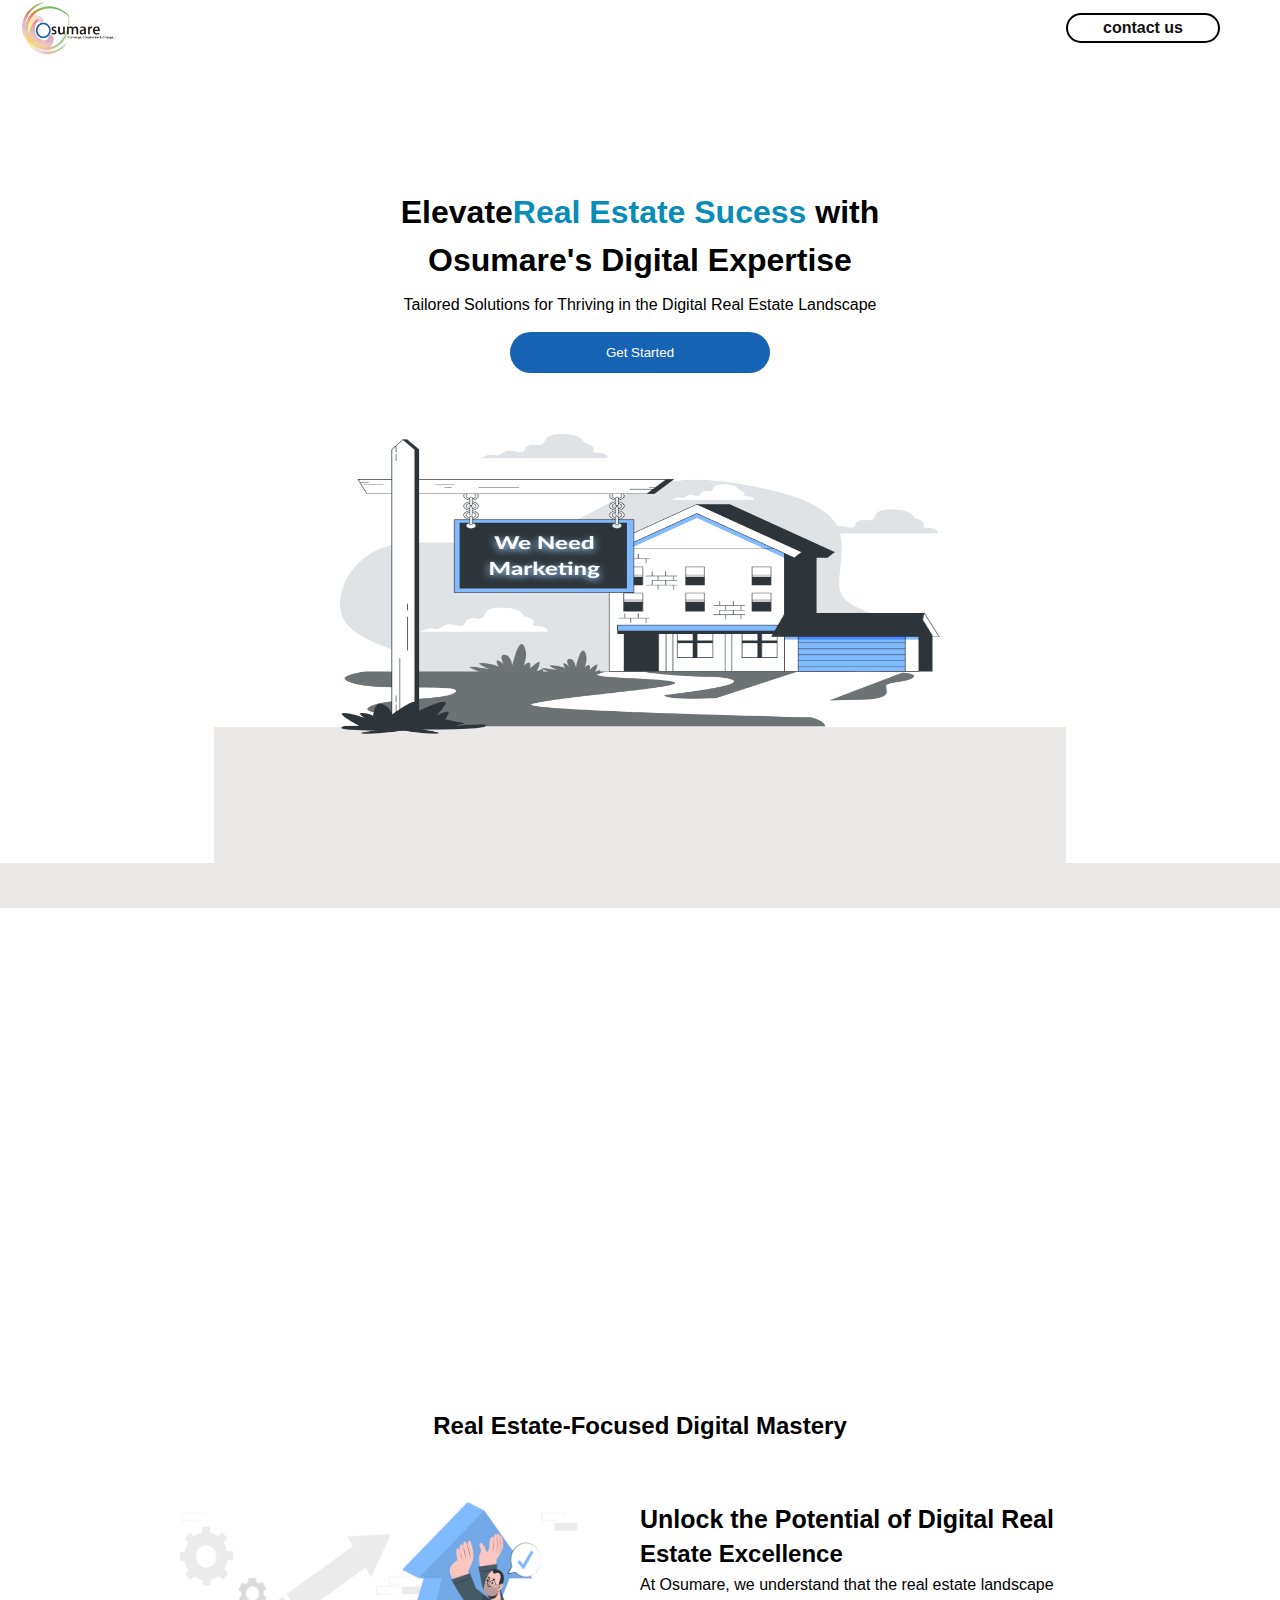
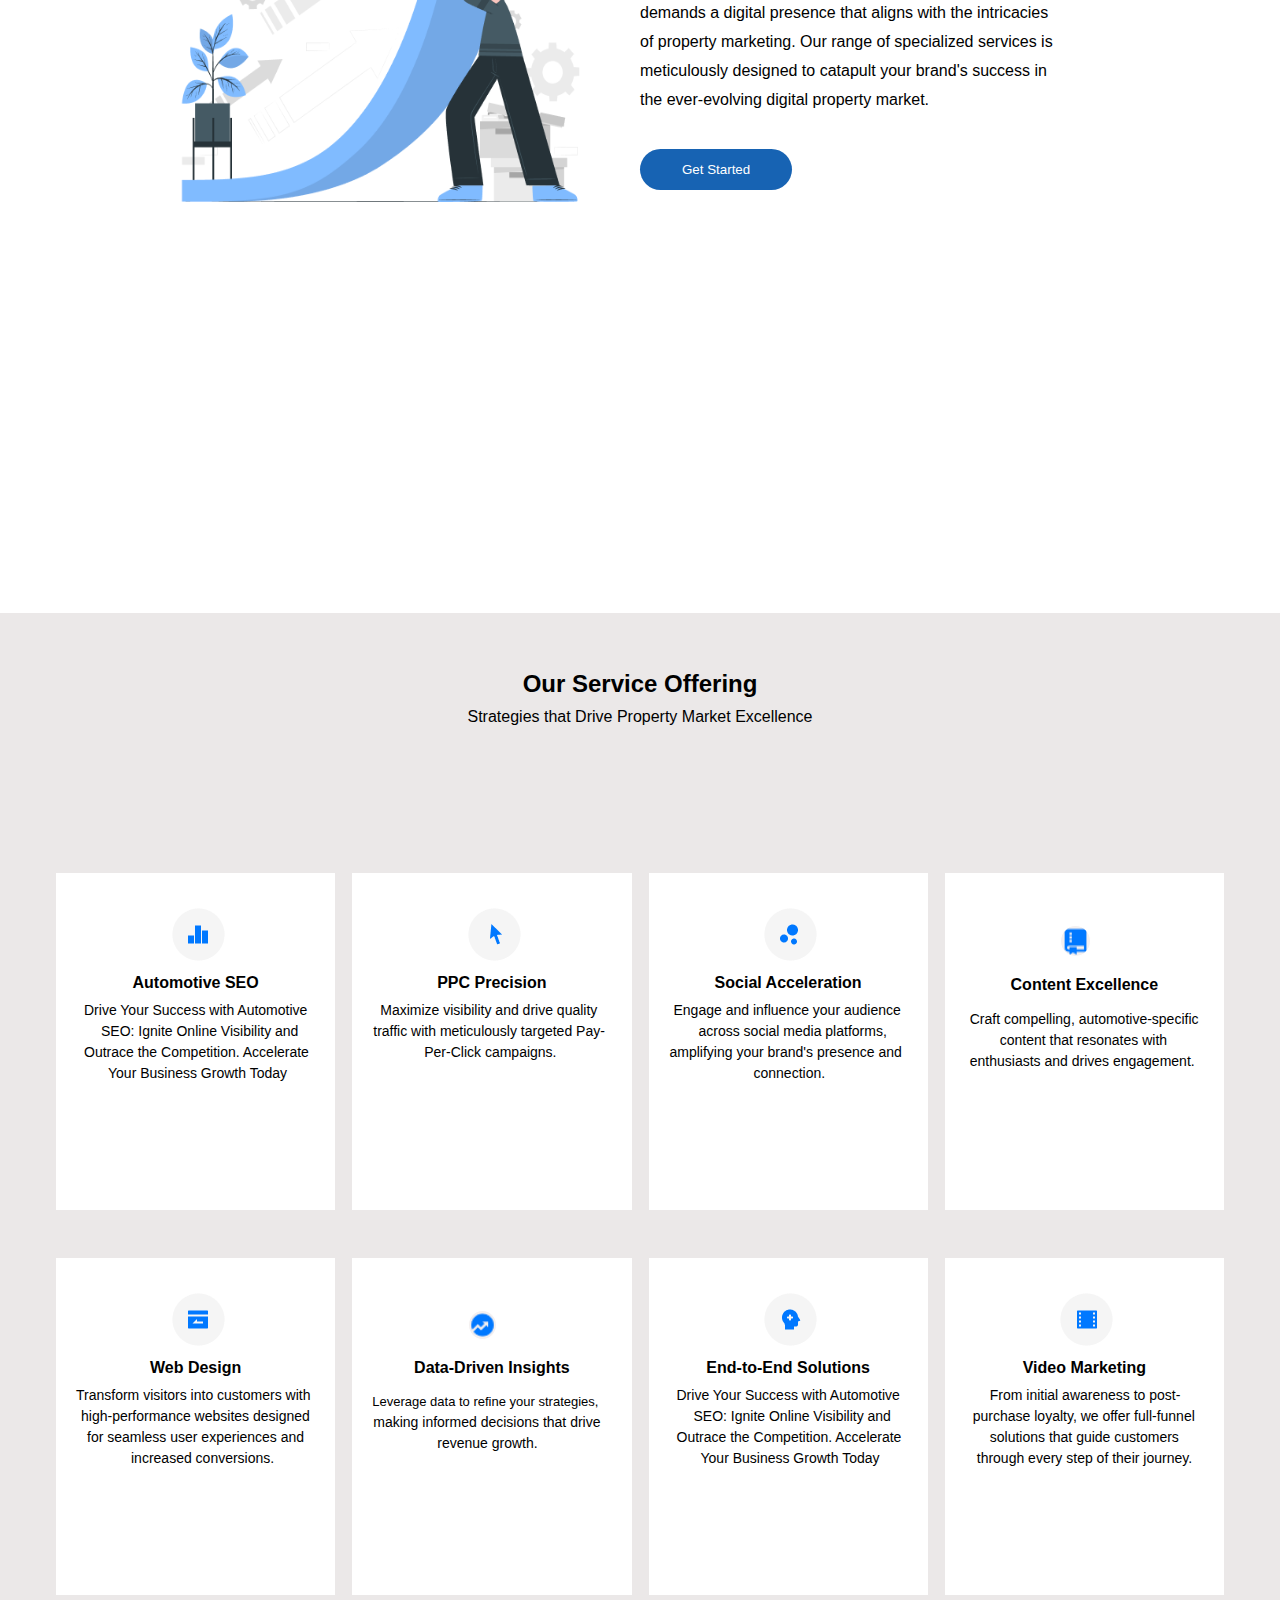
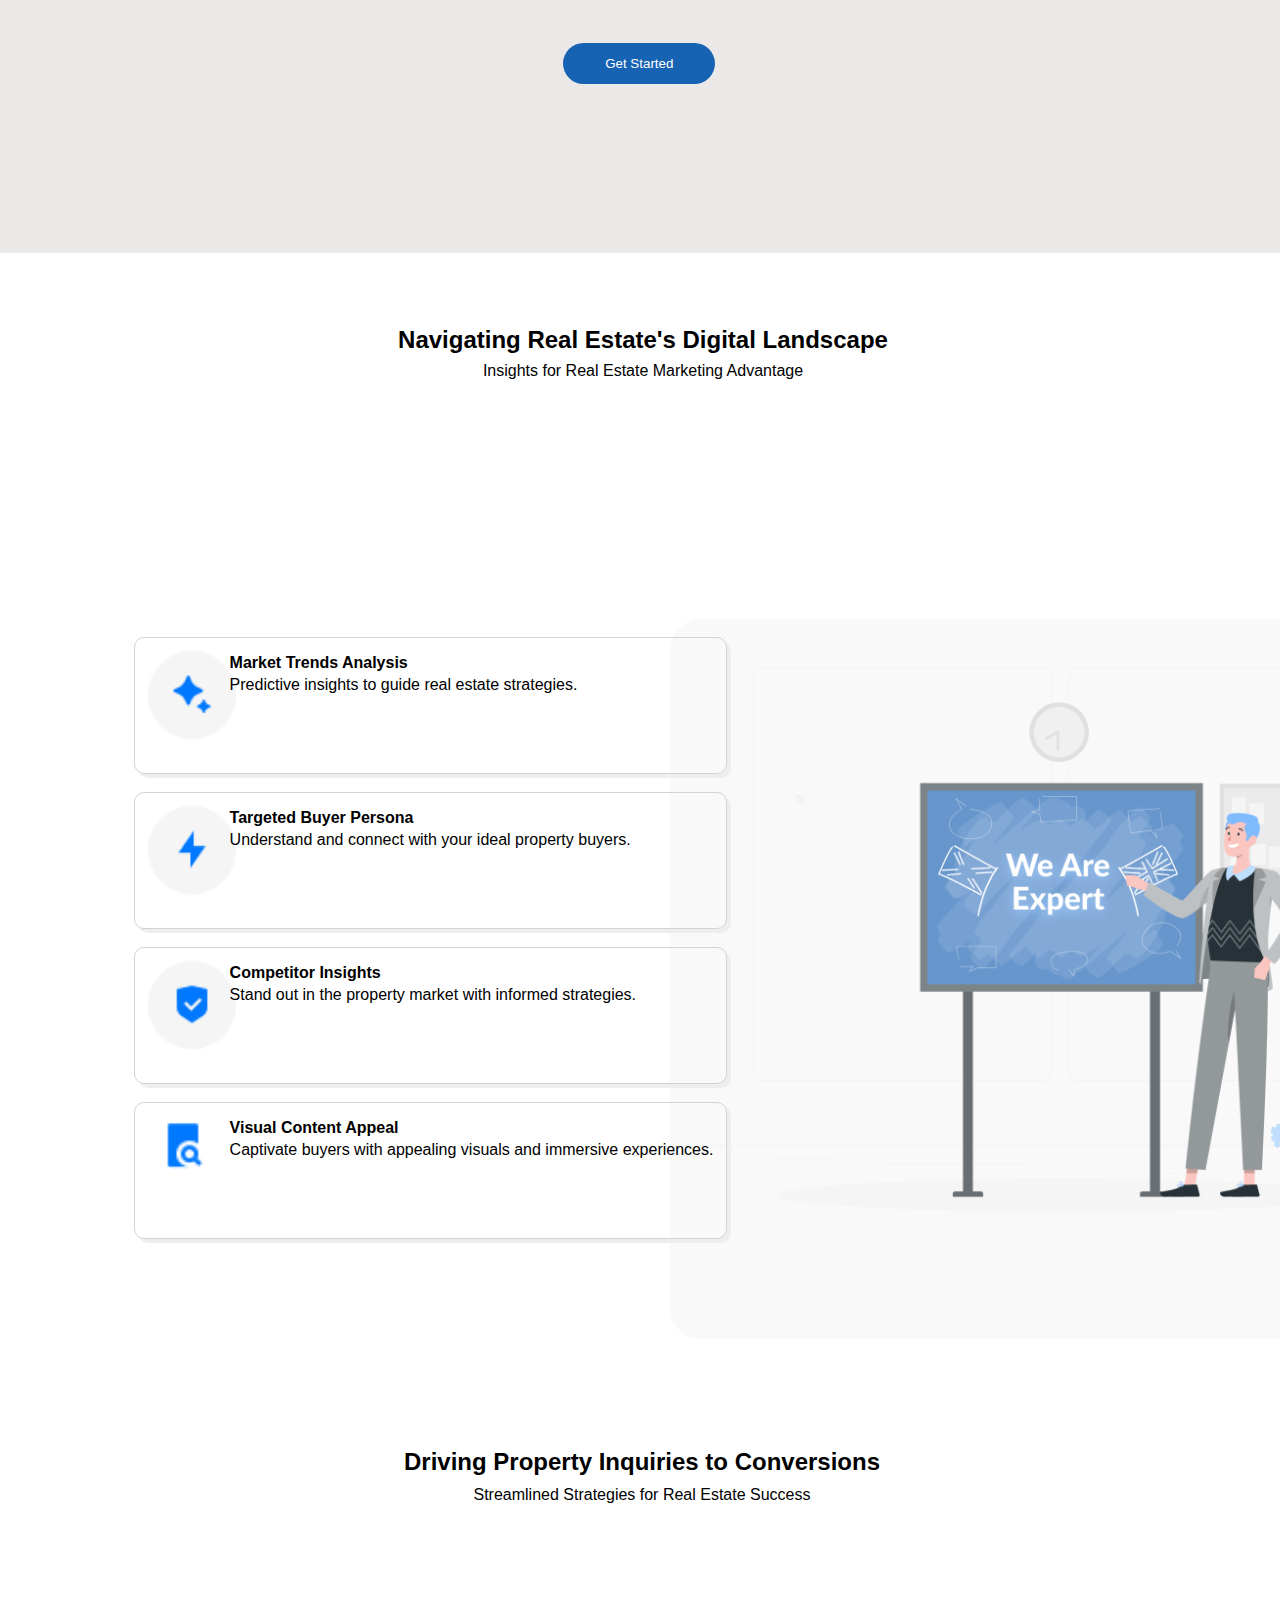
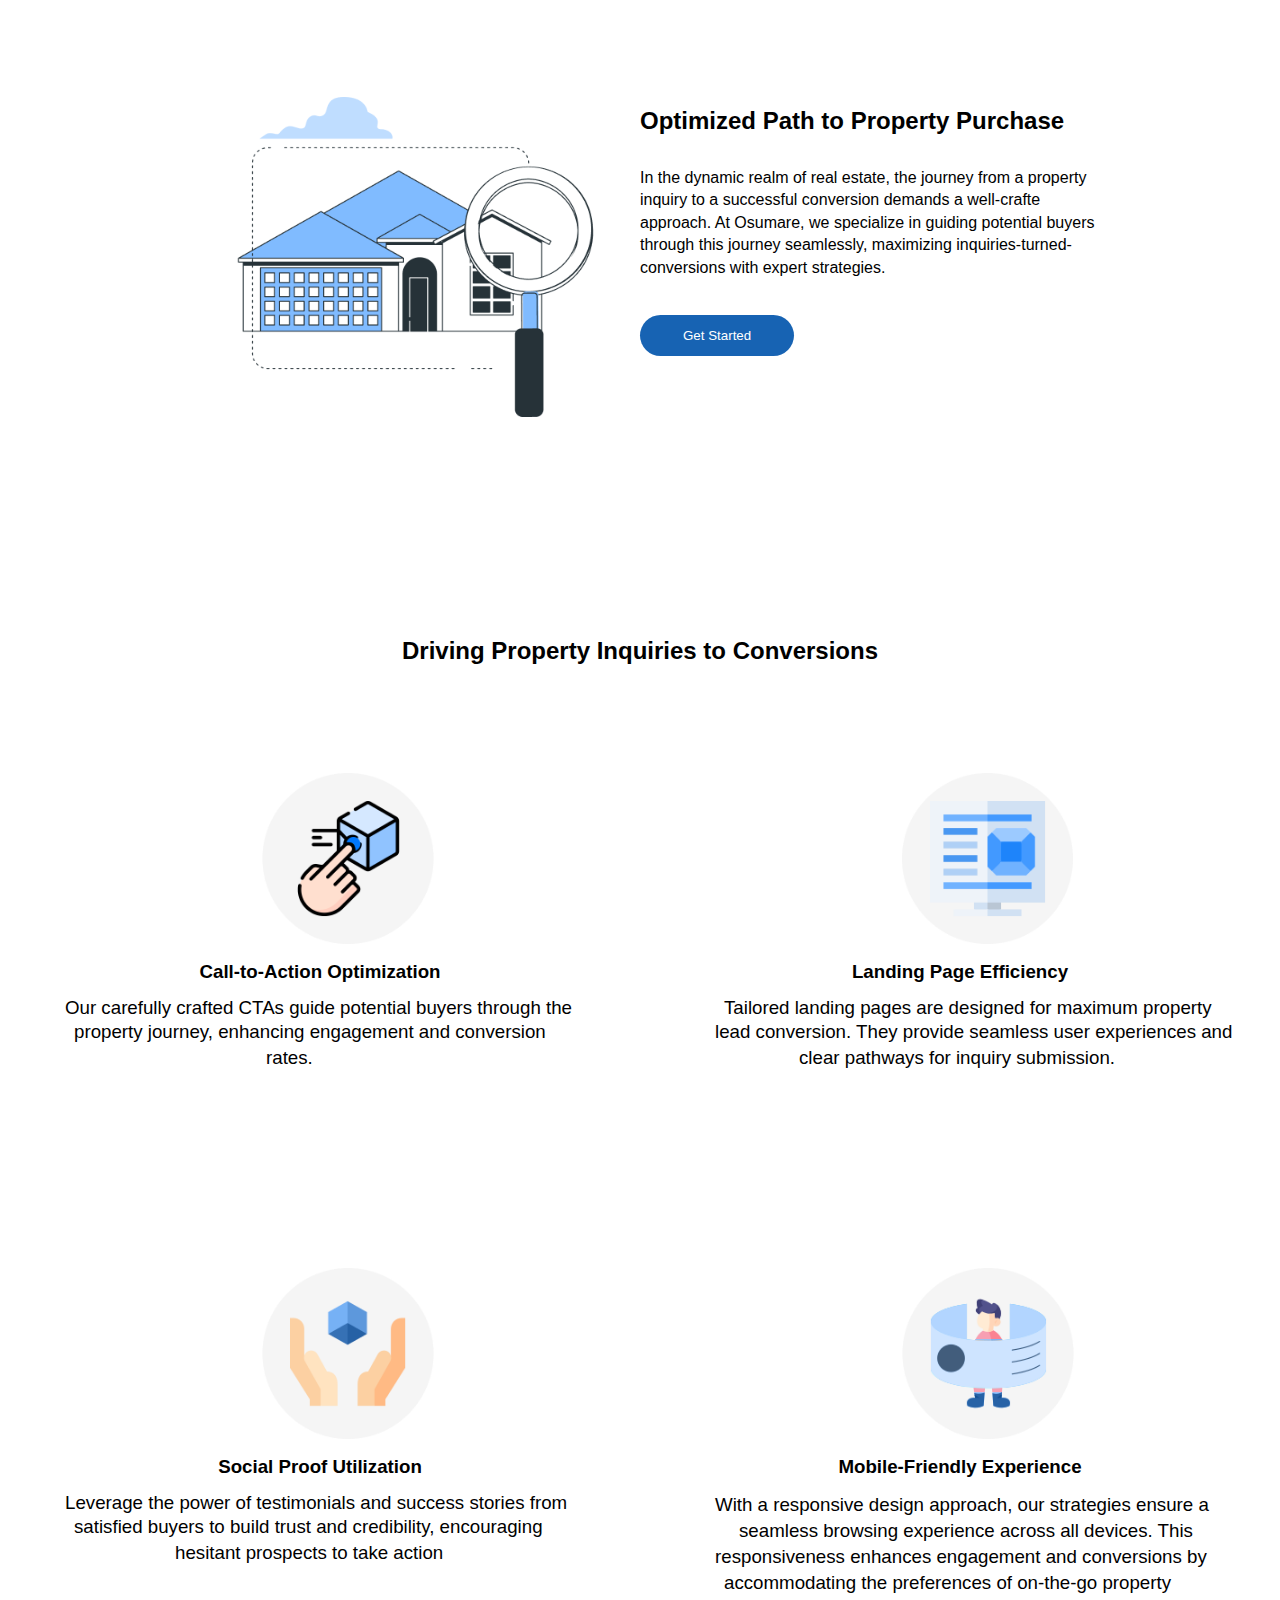
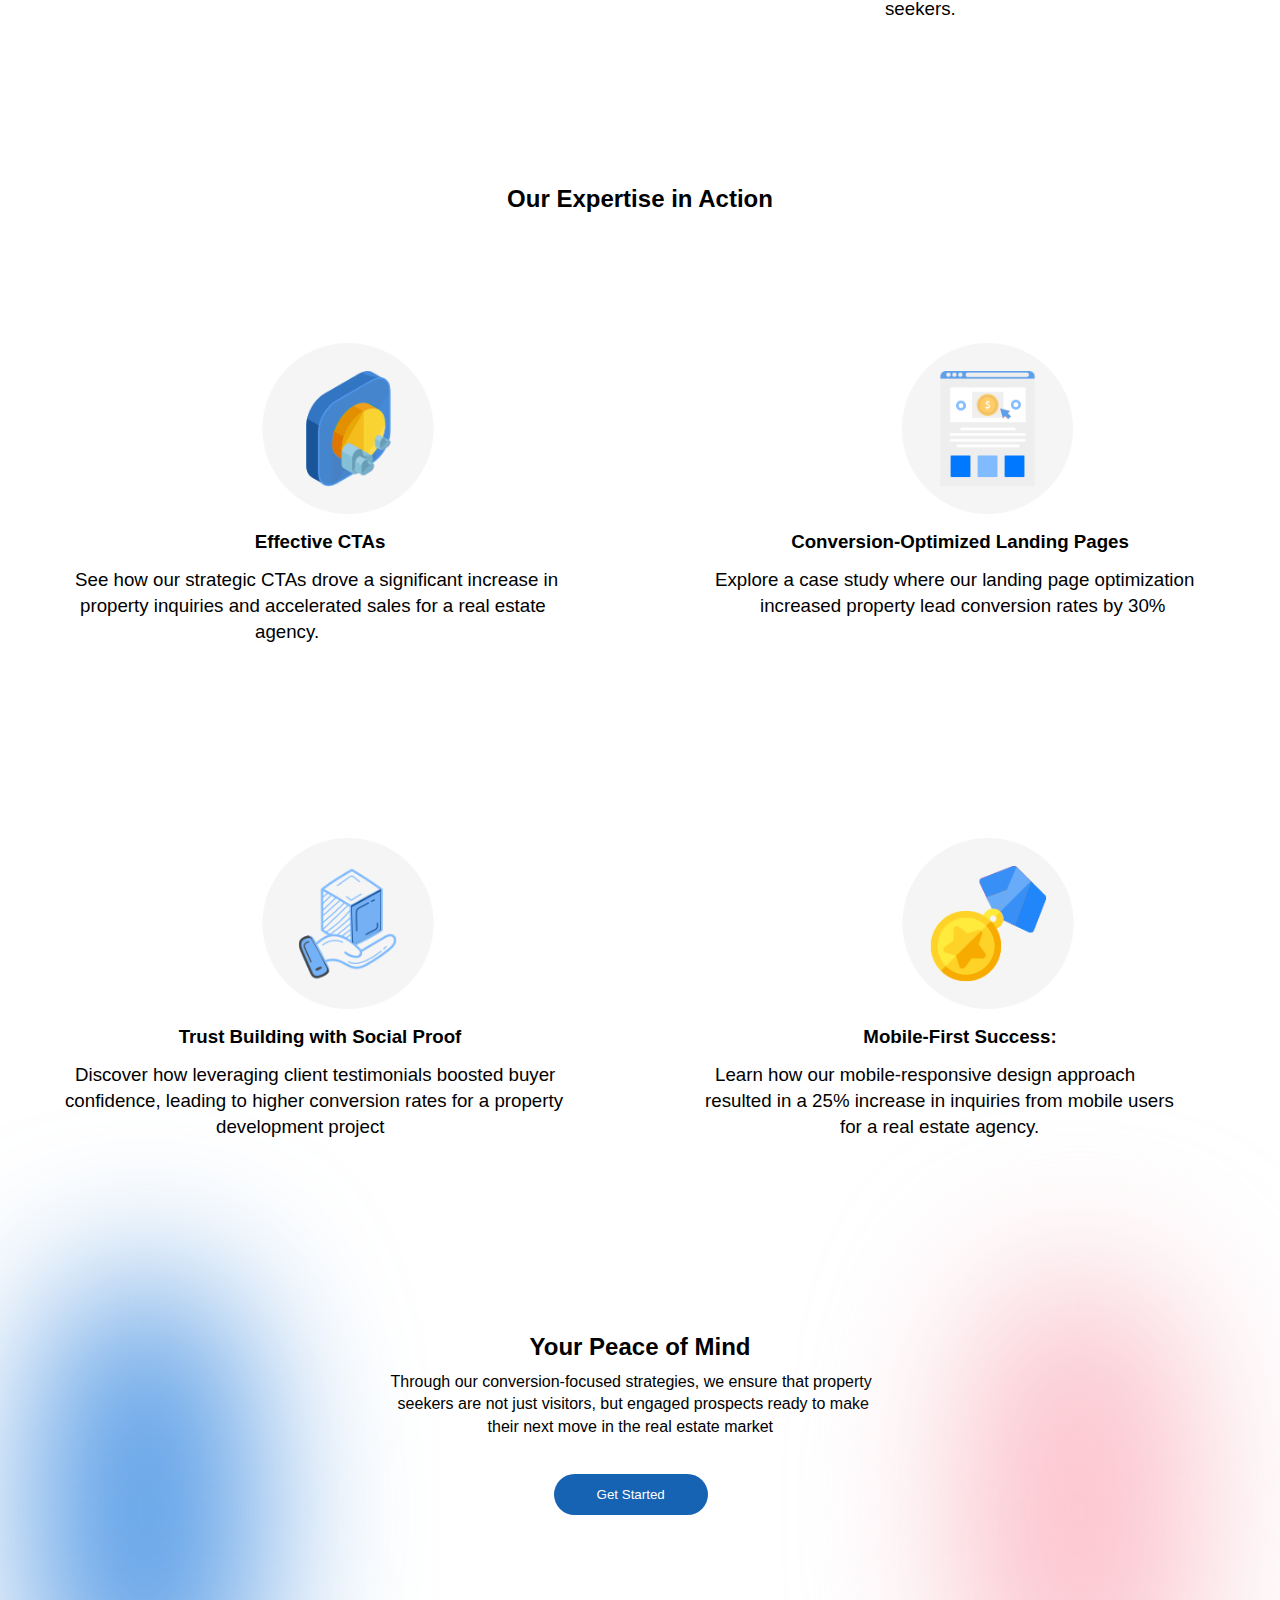
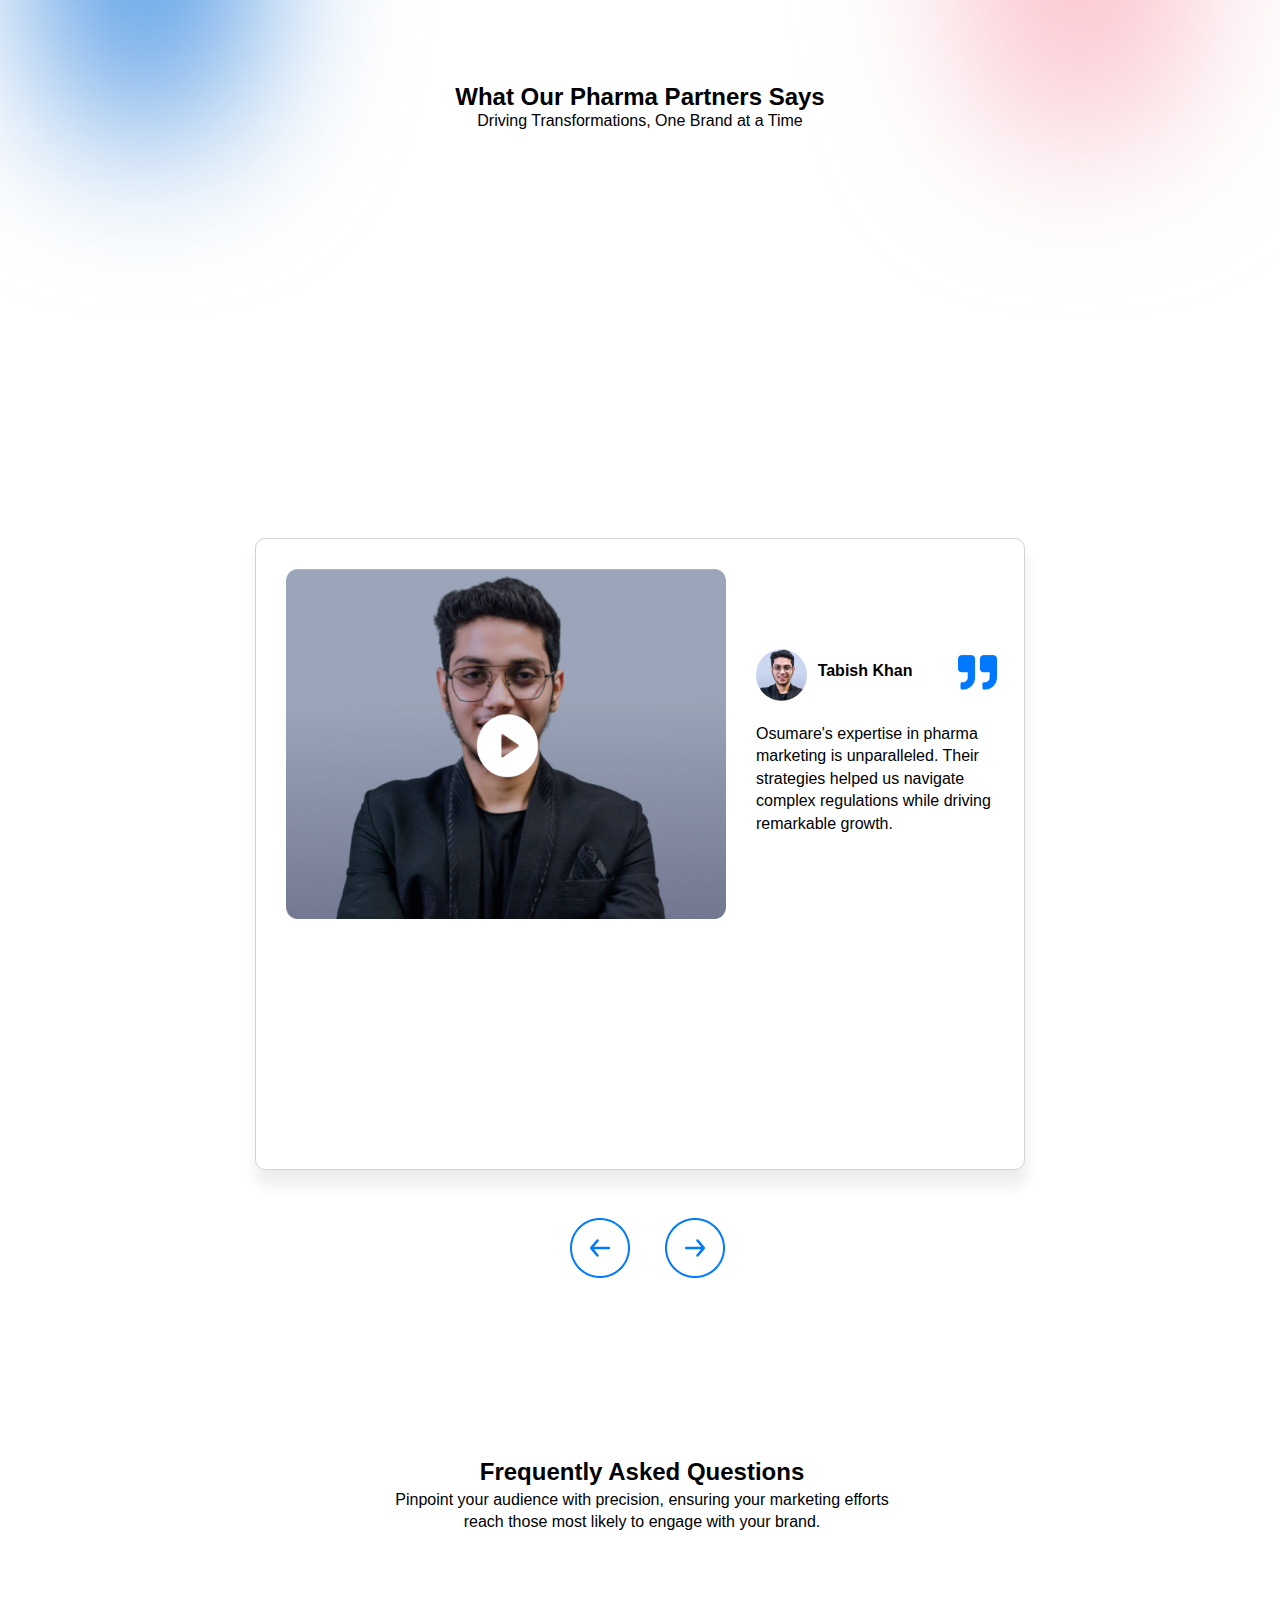
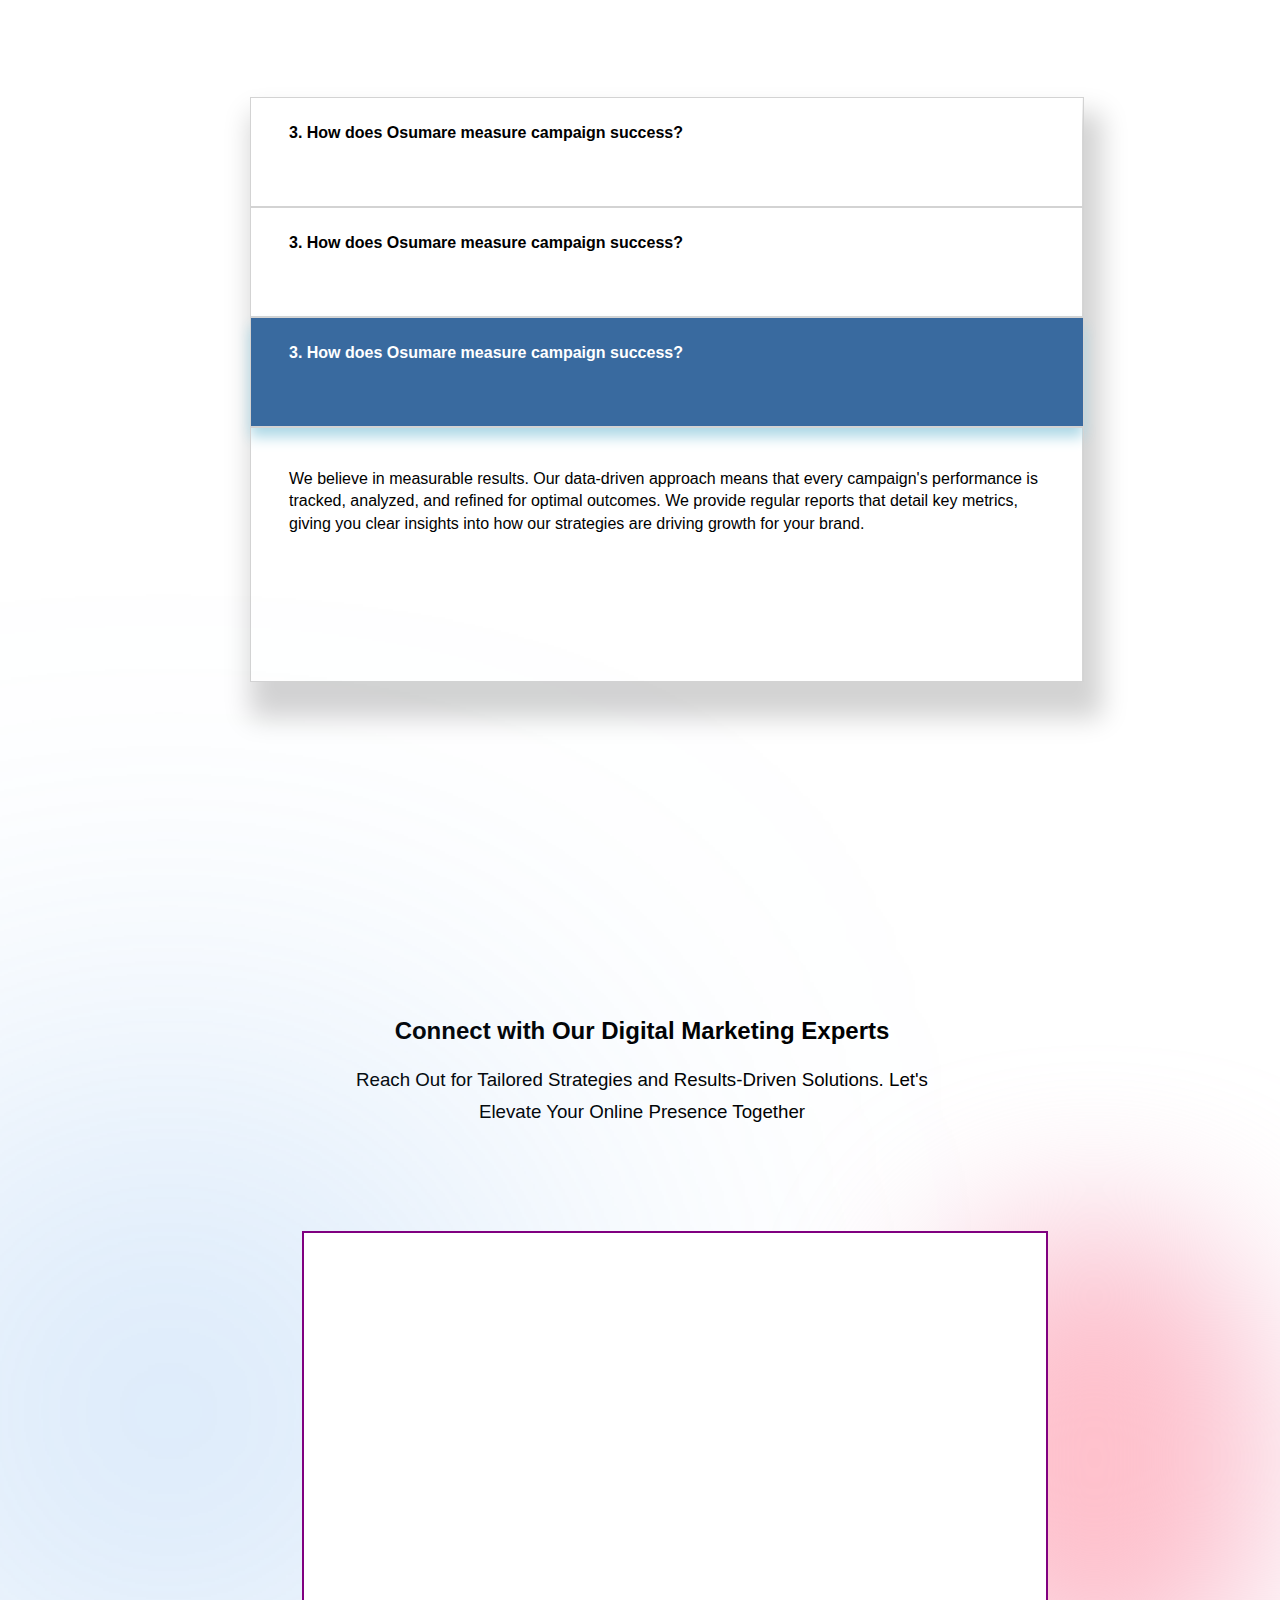
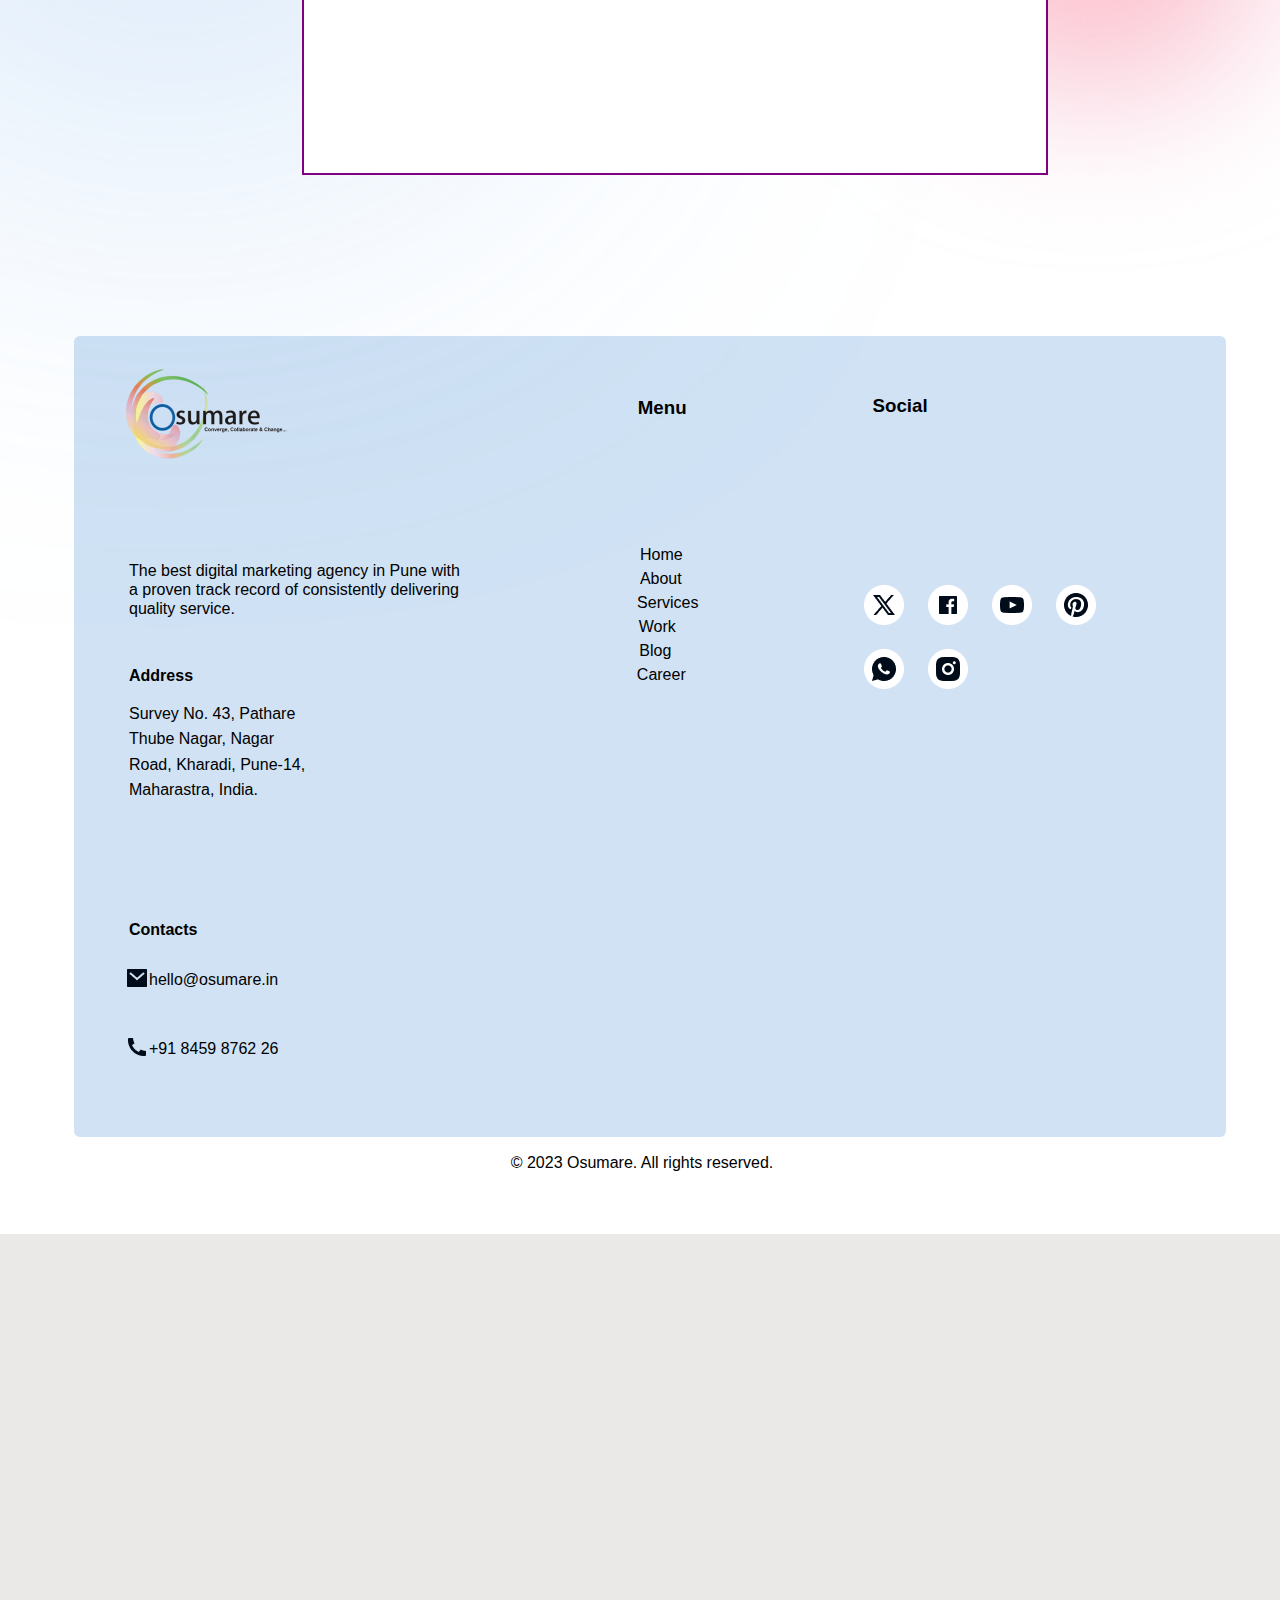
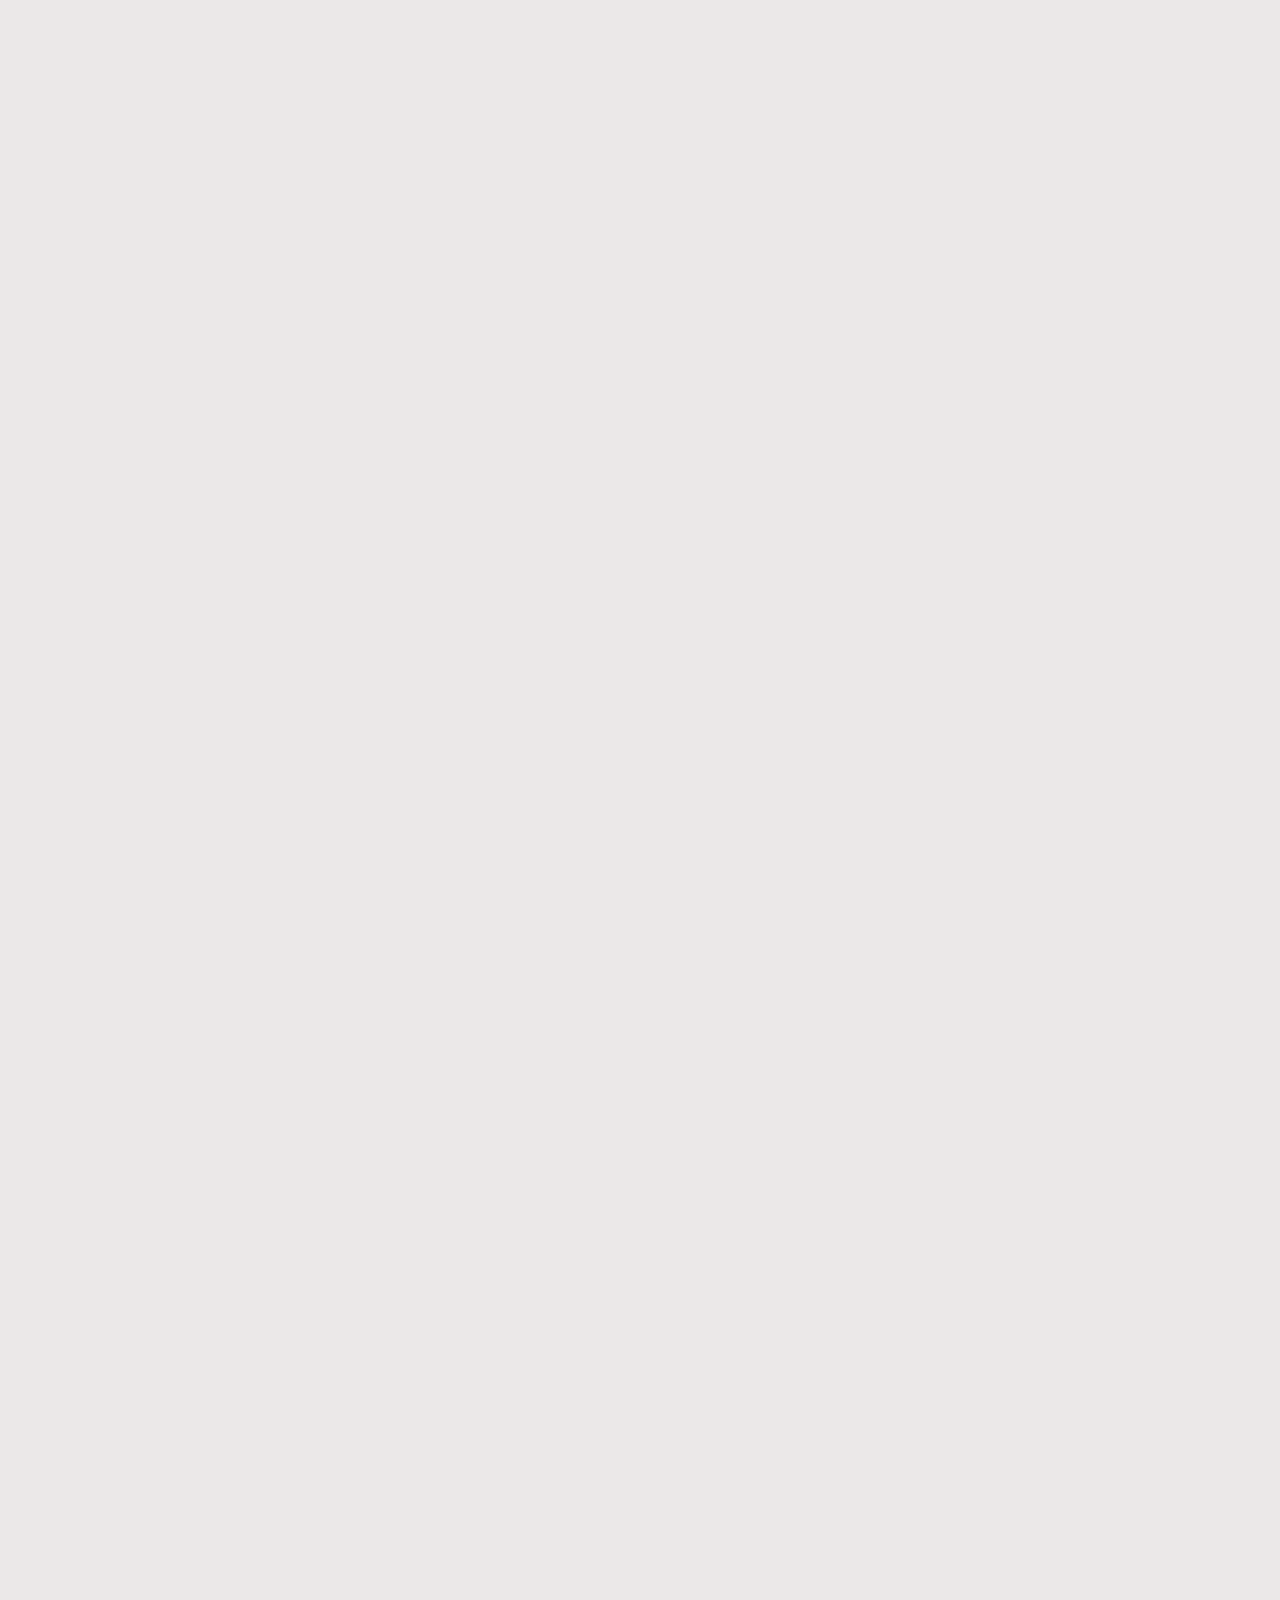
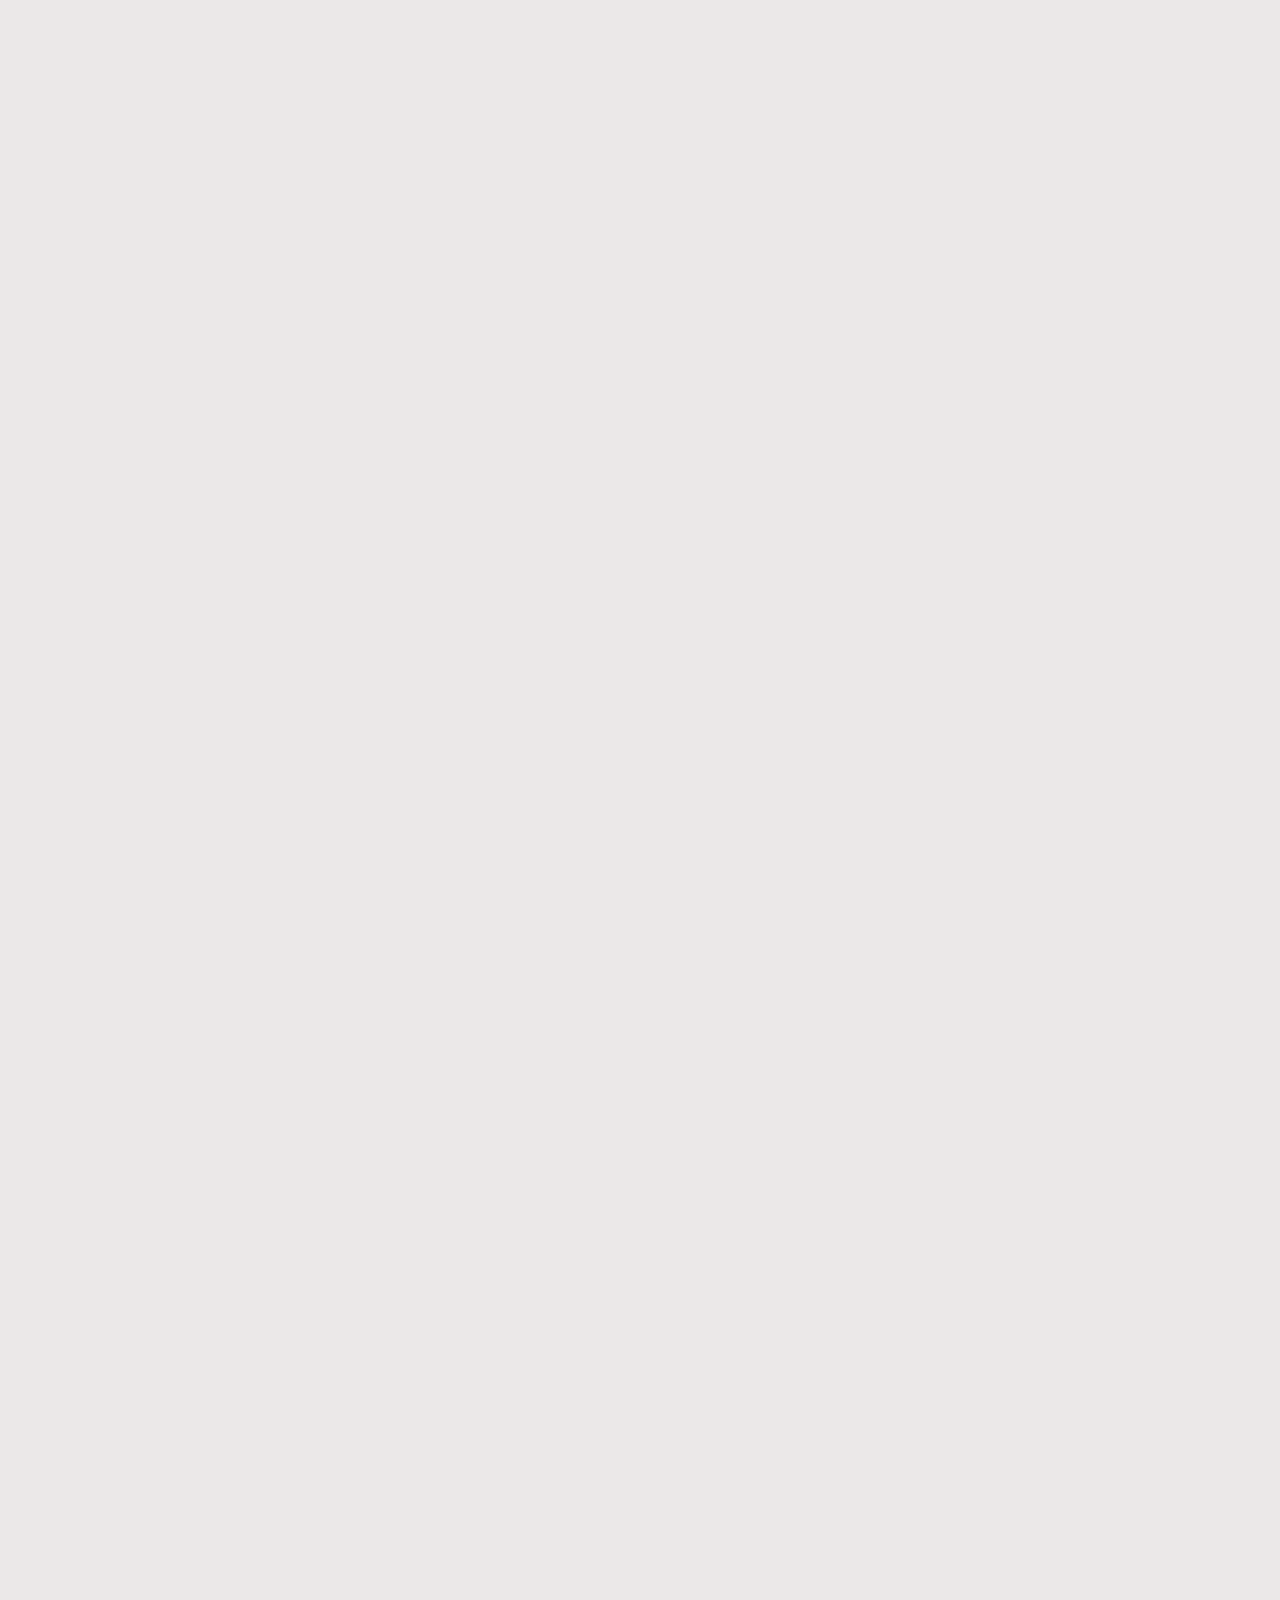
<file: index.html>
<!DOCTYPE html>
<html lang="en">
<head>
    <meta charset="UTF-8">
    <meta name="viewport" content="width=, initial-scale=1.0">
    <title>Document</title>
    <style>
        *{
            margin: 0px;
            padding: 0px;
        }
        body {
            background-color: rgb(235, 232, 232);
            font-family:  sans-serif;
            /* opacity: 0.5;  */
        }
        /* -----------section 1---------- */
        .whole{
            width: 100%;
            height: 100vh;
        }
        #button1{
            margin: 7px;
            background-color: white;
            color: #121010;
            border: 2px solid black;
            padding: 4px 35px;
            text-align: center;
            margin-right: 60px;
            margin-top: 13px;
            border-radius: 900px;
        }
        .img1{
            margin-left: 18px;
        }
        .nav{
            background-color: white;
            display: flex;
            justify-content: space-between;
        }
        .box1{
            background-color: white;
            height: 89vh;
            width: 25%;
        }
        .box2{
            /* border: 2px solid; */
            background-color: white;
            padding: 125.7px;
            text-align: center;
            height:46vh;
            width: 50%;
        }
        .box3{
            background-color: white;
            height: 89vh;
            width: 25%;
        }
        .main{
            display: flex;
        }
        .button2{
            margin: 7px;
            background-color:  #1763b3;
            color: white;
            border-radius: 900px;
            padding: 13px 96px;
            border: 1px ;
        }
        .text{
            font-size: 2.0rem;
            line-height: 1.5;
        }
        .para{
            line-height: 2.6;
            font-size: 1.0rem;
        }
        .whole2{
            background-color: white;
             height: 145vh;
             width: 100%;
             margin-top: 8px;
        }
        /*---------------section 2----------------- */
        .empty{
            height: 56vh;
            /* border: 2px solid black; */
        }
        .nav2{
            height: 10vh;
            /* border: 2px solid  black; */
            /* margin-top: 40px; */
        }
        .center{
            text-align: center;
            /* margin-top: 400px; */
        }
        .ibox{
            display: flex;
        }
        .img{
            height: 61vh ;
            width: 50% ;
            /* border: 2px solid black; */
        }
        .adj{
            margin-left: 180px;
        }
        .pad{
            margin-top: 3px;
            line-height: 1.4;

        }
        .hei{
            /* margin-top: 50px; */
                line-height: 1.8;
        }
        .button3{
            margin-top: 34px;
            background-color:  #1763b3;
            color: white;
            border-radius: 70px;
            padding: 13px 42px;
            border: 1px ;
        }
     /* -----------------------------------------section 3----------------------------------------------------- */
     .whole3{
        /* background-color: gray; */
            height: 130vh;
            width: 100%;
     }    
      .nav3{
            height: 20vh;
            /* border: 1px solid black; */
        }
        .cen{
            margin-top: 70px;
            text-align: center;
            line-height: 1px;
        }
        .cent{
            margin-top: 32px;
            text-align: center;
            line-height: 1px;
        }
        .box4{
            display: flex;
            justify-content: space-around;
            height: 40vh;
    
        }
        .b4{
              /* display: flex; */
              background-color: white;
            margin-left: 17px;
            margin-top: 10px;
            height: 33vh;
            width: 54vh;
            /* border: 2px solid; */
            padding: 20px;
        }
        #bb4{
            margin-left: 56px;
        }
        #bb4a{
            margin-right: 56px;
        }
        .box4a{
            display: flex;
        }
        .b4a{
            background-color: white;
            margin-left: 17px;
            margin-top: -1px;
            height: 33vh;
            width: 54vh;
            /* border: 2px solid; */
            padding: 20px;

        }
        #bb4b{
            margin-left: 56px;
        }
        #bb4c{
            margin-right: 56px;
        }
        .button4{
            margin-left: 44%;
            margin-top: 48px;
            background-color:  #1763b3;
            color: white;
            border-radius: 70px;
            padding: 13px 42px;
            border: 1px ;
        }
        .img8{
        margin-top: 15px;
            line-height: 2.1;
            margin-left: 40%;
        }
        #img8a{
            margin-top: 32px;
            background-color: rgb(244, 240, 240);
            border: 1px solid white ;
            border-radius: 60%;
            
        }
        .centre1{
            line-height: 2.2;
            text-align: center;
        }
        #img8b{
            /* margin-top: 125px;l */
            line-height: 3.0;
        }
        /* .para1{ */
           /* line-height: 1.5; text-indent: 50px; */
            /* font-size: small; */
        /* } */
/* ---------------------Section 4---------------------------------- */
.whole4{
    background-color: white;
        width: 100%;
        height: 130vh;
    }
    .cont{
        border: 3px solid white;
        height: 40vh;
        width: 100%;
    }
    .boxin{
        /* border: 2px solid; */
        height: 80vh;
        width: 100%;
        /* position: relative; */
        display: flex;
        /* z-index: 2; */
    }
    .boxh{
        /* border: 2px solid; */
        /* position: absolute; */
        
        /* z-index: 0; */
        /* border: 3px solid black; */
        height: 80vh;
        width: 60%
        
    }
    .imgl{
        /* border: 2px solid; */
        position: relative;
        z-index: 3;
        display: flex;
        height: 15vh;
        width:77% ;
        border: 0.1px solid lightgray;
        margin-left: 134px;
        margin-top: 18px;
        border-radius: 10px;
        box-shadow: 4px 4px rgb(239, 238, 238);
    }
    .adj1{
        /* display: flex; */
        /* margin-bottom: 50px; */
        height: 10vh;
        margin-left: 13px;
        /* padding:-90px; */
        margin-top:12px;
    }
    #adj1a{
        height: 6vh;
        margin-top :16px;
        margin-left: 22px;
    }
    .boxm{
        /* border: 3px solid black; */
        height: 80vh;
        width: 40%;
        position: absolute;
        left: 670px;
        z-index: 1;
    }
    /* --------------------------------------------section 5---------------------------------------- */
    .whole5{
        background-color: white;
            height: 100vh;
            width: 100%;
        }
        .nav111{
            border: 2px solid white;
            height: 30vh;
            width: 100%;
        }
        .boxes{
            display: flex;
        }
        .imhh{
            /* border: 2px solid; */
            height: 60vh;
            width: 50%;
        }
        .marg
        {
            margin-left: 200px;
            margin-bottom: 300px;
        }
        .linee{
            line-height: 1.4;
        }
        .button41{
            /* margin: 7px; */
            background-color:  #1763b3;
            color: white;
            border-radius: 900px;
            padding: 13px 43px;
            border: 1px ;
        }
/* ----------------------------------section 6------------------------------------------- */
.whole6{
    background-color: white;
    height: 130vh;
    width: 100%;
}
.nav112{
    display: flex;
}
 .boc{
    height: 55vh;
    width: 50%;
    /* border: 2px solid; */

 }
 .nav211{
    display: flex;
 }
 .booc{
    height: 55vh;
    width: 50%;
    /* border: 2px solid; */
 }
 /* --------------------------------------section 7-------------------------------- */
 .whole7{
    background-color: white;
    height: 110vh;
    width: 100%;
 }
 .nav311{
    display: flex;
 }
 .boc1
 {  height: 55vh;
    width: 50%;
    /* border: 2px solid; */

 }
 .nav411{
    display: flex;
 }
 .boc11{
    height: 55vh;
    width: 50%;
    /* border: 2px solid; */
 }
 /* ----------------------------------section 8------------------------------ */
 .whole8{
    background-color: white;
    height: 95vh;
    width: 100%;
 }
 .nav511{
    display: flex;
 }
 .boc12{
    height: 94vh;
    width: 27%;
    /* border: 2px solid; */
    position: relative;
    z-index: 1;
    /* background-color: #1763b3; */
    /* filter: blur(80px); */
 }
 .boc13{
    height: 94vh;
    width: 46%;
    /* border: 2px solid; */
 }
 .button5{
            margin-left: 208px; 
            background-color:  #1763b3;
            color: white;
            border-radius: 900px;
            padding: 13px 43px;
            border: 1px ;
 }
 /* ---------------------------------section 9---------------------------- */
 .whole9{
    background-color: white;
    height: 100vh;
    width: 100%;
    /* border: 2px solid; */
 }
  .boc14{
    display: flex;
    height: 70vh;
    width: 60%;
    border-radius: 10px;
    border: 0.1px solid lightgray;
    box-shadow:1px 15px 14px 1px rgb(239, 238, 238); 
    /* border: 2px solid; */
    margin-left: 255px;
    box-shadow: rgb(224, 223, 223);
    /* margin-top: 50px; */
  }
  .boc14a{
    /* border: 2px solid; */
    height: 70vh;
    width: 67%;
  }
  #boc14a1{
    display: flex;
    /* align-items: last baseline; */
    height: 70vh;
    width: 43%;
    /* border: 2px solid; */
  }
  .nav611{
    display: flex;
  }    
  /* ---------------------------------------------section 10--------------------------- */
  .whole10{
    background-color: white;
    height: 120vh;
    width: 100%;
    /* border: 2px solid; */
  }
  .nav711{
    height: 23vh;
    width: 100%;
    border: 2px solid white
  }
  /* -------------------------------------------section 11-------------------------- */
  .whole11{
    background-color: white;
    height: 110vh;
    width: 100%;
    border: 2px solid white;
  }
  .nav811{
    height: 26vh;
    width: 100%;
    /* border: 2px solid red; */
  }
  /* ------------------------------------------section 12------------------------------------ -------------------*/
  .whole12{
    background-color: white;
    height: 102vh;
    width: 100%;
    border: 2px solid white;
  }
  .nav911{
    display: flex;
    height: 89vh;
    width: 90%;
    border: 2px solid white;
    background-color:#d0e2f4;
    border-radius: 8px;
    margin-left: 70px;
    margin-top: 20px;
  }
    </style>
</head>
<body>
<!-- ------------------------------------------Section 1-------------------------------------------------------- -->
    <div class="whole">
        <div class="nav">
            <div><img class="img1" src="Osumare Logo-01 (2) 4.png" alt="logo" height="58"></div>
             <div><button id="button1" style="font: bold 16px Arial;"> contact us </button></div>
        </div>
         <div class="main">
            <div class="box1"></div>
            <div class="box2">
                <!-- <div style="height: 25vh; width: 34%; border: 2px solid;"></div> -->
                <h2 class="text">Elevate<span style="color: rgb(8, 140, 184);">Real Estate Sucess</span> with</h2>
                <h2 class="text">Osumare's Digital Expertise</h2>
                <p class="para">Tailored Solutions for Thriving in the Digital Real Estate Landscape </p>
                <button class="button2"> Get Started</button>
                <br></br>
                <br></br>
                <img src="Header image (1).png" alt="house"  height="300px" width="600px">
            </div>
            <div class="box3"></div>
         </div>
    </div>
<!-- ------------------------------------------Section 2-------------------------------------------------------- -->
    <div class="whole2">
        <div class="empty"></div>
        <div class="nav2">
            <h2 class="center">Real Estate-Focused Digital Mastery </h2>
        </div>
        <div class="ibox">
            <div class="img"> <img src="cuate.png" alt="" height="300px" width="400px" class="adj"></div>
            <div class="img">
                <h2 class="pad" style="font: bold 25px Arial">Unlock the Potential of Digital Real</h2>
                <h2 class="pad">Estate Excellence</h2>
                <!-- <br></br> -->
                <!-- <br></br> -->
                <p class="hei">At Osumare, we understand that the real estate landscape </p>
                <p class="hei">demands a digital presence that aligns with the intricacies</p>
                <p class="hei">of property marketing. Our range of specialized services is</p>
                <p class="hei">meticulously designed to catapult your brand's success in</p>
                <p class="hei">the ever-evolving digital property market.</p>
                <button class="button3"> Get Started</button>
            </div>
        </div>
    </div>
<!-- //----------------------------------Section 3-------------------------------------------------------------- -->
    <div class="whole3">
        <div class="nav3"><h2 class="cen">Our Service Offering</h2>
        <p class="cent">Strategies that Drive Property Market Excellence</p>
        </div>
        <div class="box4">
            <div class="b4" id="bb4">
                <img src="Group 117 (1).png" alt="" class="img8">
                <h4 class="centre1">Automotive SEO </h4>
                <p style=" font-size: 14px; margin-left: 8px; line-height: 1.5;">Drive Your Success with Automotive</p>
                <p style=" font-size: 14px; margin-left: 25px;  line-height: 1.5;">SEO: Ignite Online Visibility and</p>
                <p style=" font-size: 14px; margin-left: 8px;  line-height: 1.5;">Outrace the Competition. Accelerate</p>
                <p style=" font-size: 14px; margin-left: 32px;  line-height: 1.5;">Your Business Growth Today</p>
            </div>
            <div class="b4">
                <img src="Group 117 (1) (1).png" alt="" class="img8">
                <h4 class="centre1">PPC Precision</h4>
                <p style=" font-size: 14px; margin-left: 8px; line-height: 1.5;">Maximize visibility and drive quality</p>
                <p style=" font-size: 14px; margin-left: 1px; line-height: 1.5;">traffic with meticulously targeted Pay-</p>
                <p style=" font-size: 14px; margin-left: 52px; line-height: 1.5;">Per-Click campaigns.</p>
            </div>
            <div class="b4">
                <img src="Group 117 (2).png" alt="" class="img8">
                <h4 class="centre1">Social Acceleration</h4>
                <p style=" font-size: 14px; margin-left: 5px; line-height: 1.5; ">Engage and influence your audience</p>
                <p style=" font-size: 14px; margin-left: 30px; line-height: 1.5;">across social media platforms,</p>
                <p style=" font-size: 14px; margin-left: 1px; line-height: 1.5;">amplifying your brand's presence and</p>
                <p style=" font-size: 14px; margin-left: 85px; line-height: 1.5;">connection.</p>
            </div>
            <div class="b4" id="bb4a">  <img src="content (1).png" alt="" class="img8" id="img8a" height="30px">
                <h4 class="centre1" id="img8b">Content Excellence</h4>
                <p  style=" font-size: 14px; margin-left: 5px; line-height: 1.5;">Craft compelling, automotive-specific </p>
                <p  style=" font-size: 14px; margin-left: 35px; line-height: 1.5; ">content that resonates with</p>
                <p  style=" font-size: 14px; margin-left: 5px; line-height: 1.5; ">enthusiasts and drives engagement.</p>
            </div>
        </div>
        <br></br>
        <div class="box4a">
            <div class="b4a" id="bb4b">
                <img src="Group 117 (4).png" alt="" class="img8"  height="px">
                <h4 class="centre1">Web Design</h4>
                <p style=" font-size: 14px; margin-left: ; line-height: 1.5;">Transform visitors into customers with</p>
                <p style=" font-size: 14px; margin-left: 5px; line-height: 1.5;">high-performance websites designed</p>
                <p style=" font-size: 14px; margin-left: 11px; line-height: 1.5;">for seamless user experiences and</p>
                <p style=" font-size: 14px; margin-left: 55px; line-height: 1.5;">increased conversions.</p>
            </div>
            <div  class="b4a">
                <img src="Data driven (1) (1)(1).png" alt="" class="img8" id="img8a" height="28px">
                <h4 class="centre1" id="img8b"> Data-Driven Insights</h4>
                <p style=" font-size: 13px;  line-height: 1.5;">Leverage data to refine your strategies,</p>
                <p style=" font-size: 14px; margin-left: 1px; line-height: 1.5;">making informed decisions that drive</p>
                <p style=" font-size: 14px; margin-left: 65px; line-height: 1.5;">revenue growth.</p>
            </div>
            <div  class="b4a">
                <img src="Group 117 (6).png" alt="" class="img8" >
                <h4 class="centre1">End-to-End Solutions</h4>
                <p style=" font-size: 14px; margin-left: 8px; line-height: 1.5;">Drive Your Success with Automotive</p>
                <p style=" font-size: 14px; margin-left: 25px;  line-height: 1.5;">SEO: Ignite Online Visibility and</p>
                <p style=" font-size: 14px; margin-left: 8px;  line-height: 1.5;">Outrace the Competition. Accelerate</p>
                <p style=" font-size: 14px; margin-left: 32px;  line-height: 1.5;">Your Business Growth Today</p>
            </div>
            <div  class="b4a" id="bb4c">
                <img src="Group 117 (7).png" alt="" class="img8">
                <h4 class="centre1">Video Marketing</h4>
                <p style=" font-size: 14px; margin-left: 25px; line-height: 1.5;" >From initial awareness to post-</p>
                <p style=" font-size: 14px; margin-left: 8px; line-height: 1.5;">purchase loyalty, we offer full-funnel</p>
                <p style=" font-size: 14px; margin-left: 25px; line-height: 1.5;">solutions that guide customers</p>
                <p style=" font-size: 14px; margin-left: 12px; line-height: 1.5;">through every step of their journey.
                </p>
            </div>
        </div>
        <button class="button4">Get Started</button>
    </div>
<!-- ------------------------------------------Section 4---------------------- ------------------------------------>
<div class="whole4">
    <div class="cont">
        <h2 style="text-align: center; margin-top: 70px;">Navigating Real Estate's Digital Landscape </h2>
        <p style="text-align: center; line-height: 2.1;">Insights for Real Estate Marketing Advantage</p>
    </div>
    <div class=" boxin">
    <div class="boxh">
        <div class="imgl">
            <div style="height: 15vh; width: 16%; ">
                <img src="Group 116.png" alt=""  class="adj1">  
            </div>
              <div style="height: 15vh; width: 83%;">
                 <h4 style="margin-top: 16px;">Market Trends Analysis</h4>
                 <p style="line-height: 1.6;">Predictive insights to guide real estate strategies.</p>
              </div>
        </div>
        <div class="imgl">
            <div  style="height: 15vh; width: 16%; "><img src="Group 116 (1).png" alt=""  class="adj1"></div>
            <div>
                <h4 style="margin-top: 16px";>Targeted Buyer Persona</h4>
                <p style="line-height: 1.6;">Understand and connect with your ideal property buyers.</p>
            </div>
        </div>
        <div class="imgl">
            <div style="height: 15vh; width: 16%; "> <img src="Group 116 (2).png" alt=""  class="adj1"></div>
            <div>
                <h4 style="margin-top: 16px";>Competitor Insights</h4>
                <p style="line-height: 1.6;"> Stand out in the property market with informed strategies.</p>
            </div> 
        </div>
        <div class="imgl">
            <div style="height: 15vh; width: 16%; "><img src="phone-find-fill.png" alt=""  id="adj1a"></div>
            <div>
                <h4 style="margin-top: 16px;"> Visual Content Appeal</h4>
                <p style="line-height: 1.6;">Captivate buyers with appealing visuals and immersive experiences.</p>
            </div>
        </div>
    </div>
    <div class="boxm">
        <img src="Frame 892.png" alt="" height="100%">
    </div>
     </div>
</div>
<!-- ----------------------------------section 5----------------------------------- ------------------------------->
<div class="whole5">
    <div class="nav111">
        <h2 style="margin-top: 23px; text-align: center;font-size: 24px; font-weight: 900;" >Driving Property Inquiries to Conversions</h2>
        <p style="text-align: center; margin-top: 10px; font-weight: 500;">Streamlined Strategies for Real Estate Success</p>
    </div>
    <div class="boxes">
        <div class="imhh">
            <img src="bro.png" alt="" height="320vh" class="marg" >
        </div>
        <div class="imhh">
            <h2 style="margin-top: 10px;">Optimized Path to Property Purchase</h2>
            <p style="margin-top: 32px;" class="linee">In the dynamic realm of real estate, the journey from a property</p>
            <p  class="linee">inquiry to a successful conversion demands a well-crafte</p>
            <p  class="linee">approach. At Osumare, we specialize in guiding potential buyers</p>
            <p  class="linee">through this journey seamlessly, maximizing inquiries-turned-</p>
            <p  class="linee">conversions with expert strategies.</p>
            <br></br>
            <button class="button41">Get Started</button>
        </div>
    </div>
     <h2 style="text-align: center;">Driving Property Inquiries to Conversions</h2>
</div>
<!-- ------------------------------------------------section 6------------------------------------------------- -->
 <div class="whole6">
    <div class="nav112">
        <div class="boc">
            <img src="icon.png" alt="" style="margin-left: 41%; margin-top: 50px; height: 19vh;">
            <h3 style="text-align: center; line-height: 2.6; font-weight: 1400;">Call-to-Action Optimization</h3>
            <h3 style="font-weight: 500; margin-left: 65px;">Our carefully crafted CTAs guide potential buyers through the</h2>
                <h3 style="font-weight: 500; margin-left: 74px; line-height: 1.4;">property journey, enhancing engagement and conversion</h3>
                <h3 style="margin-left: 266px; line-height: 1.4; font-weight: 500;">rates.</h3>
        </div>
        <div class="boc">
            <img src="icon (1).png" alt="" style="margin-left: 41%; margin-top: 50px; height: 19vh;">
            <h3 style="text-align: center; line-height: 2.6; font-weight: 1400;">Landing Page Efficiency
            </h3>
            <h3 style="font-weight: 500; margin-left: 84px;">Tailored landing pages are designed for maximum property</h3>
            <h3 style="font-weight: 500; margin-left: 75px; line-height: 1.4;">lead conversion. They provide seamless user experiences and</h3>
            <h3 style="font-weight: 500; line-height: 1.4; margin-left: 159px;">clear pathways for inquiry submission.</h3>
        </div>
    </div>
    <div class="nav211">
        <div class="booc">
            <img src="icon (2).png" alt="" style="margin-left: 41%; margin-top: 50px; height: 19vh;">
            <h3 style="text-align: center; line-height: 2.6; font-weight: 1400;">Social Proof Utilization</h3>
            <h3 style="font-weight: 500; margin-left: 65px;">Leverage the power of testimonials and success stories from</h3>
            <h3 style="font-weight: 500; margin-left: 74px; line-height: 1.4;">satisfied buyers to build trust and credibility, encouraging</h3>
            <h3 style="font-weight: 500; line-height: 1.4;margin-left: 175px;">hesitant prospects to take action</h3>
        </div>
        <div class="booc">
            <img src="icon (3).png" alt="" style="margin-left: 41%; margin-top: 50px; height: 19vh;">
            <h3 style="text-align: center; line-height: 2.6; font-weight: 1400;">Mobile-Friendly Experience</h3>
            <h3 style=" font-weight: 500; margin-left: 75px; line-height: 1.4;">With a responsive design approach, our strategies ensure a</h3>
            <h3 style="font-weight: 500; line-height: 1.4; margin-left: 99px ;">seamless browsing experience across all devices. This</h3>
            <h3 style="font-weight: 500; line-height: 1.4; margin-left:75px ;">responsiveness enhances engagement and conversions by</h3>
            <h3 style="font-weight: 500; line-height: 1.4; margin-left: 84px;">accommodating the preferences of on-the-go property</h3>
            <h3 style="font-weight: 500; line-height: 1.4; margin-left: 245px ;"> seekers.</h3>
        </div>
    </div>
    <br></br>
    <br></br>
    <h2 style="text-align: center;"> Our Expertise in Action</h2>
 </div>
 <!-- ----------------------------------------------section 7------------------------------------------------ -->
  <div class="whole7">
    <div class="nav311">
        <div class="boc1">
            <img src="icon (4).png" alt="" style="margin-left: 41%; margin-top: 50px; height: 19vh;">
            <h3 style="text-align: center; line-height: 2.6; font-weight: 1400;">Effective CTAs</h3>
            <h3 style=" font-weight: 500; margin-left:75px; line-height: 1.4;">See how our strategic CTAs drove a significant increase in</h3>
            <h3 style=" font-weight: 500; margin-left: 80px; line-height: 1.4;">property inquiries and accelerated sales for a real estate</h3>
            <h3 style=" font-weight: 500; margin-left: 255px; line-height: 1.4;">agency.</h3>
        </div>
        <div class="boc1">
            <img src="icon (5).png" alt="" style="margin-left: 41%; margin-top: 50px; height: 19vh;">
            <h3 style="text-align: center; line-height: 2.6; font-weight: 1400;">Conversion-Optimized Landing Pages</h3>
            <h3 style=" font-weight: 500; margin-left:75px ; line-height: 1.4;">Explore a case study where our landing page optimization</h3>
            <h3 style=" font-weight: 500; margin-left: 120px ; line-height: 1.4;">increased property lead conversion rates by 30%</h3>
        </div>
    </div>
    <div class="nav411">
        <div class="boc11">
            <img src="icon (6).png" alt="" style="margin-left: 41%; margin-top: 50px; height: 19vh;">
            <h3 style="text-align: center; line-height: 2.6; font-weight: 1400;">Trust Building with Social Proof</h3>
            <h3 style=" font-weight: 500; margin-left: 75px ; line-height: 1.4;">Discover how leveraging client testimonials boosted buyer</h3>
            <h3 style=" font-weight: 500; margin-left: 65px ; line-height: 1.4;">confidence, leading to higher conversion rates for a property</h3>
            <h3 style=" font-weight: 500; margin-left:216px ; line-height: 1.4;">development project</h3>
        </div>
        <div class="boc11">
            <img src="icon (7).png" alt="" style="margin-left: 41%; margin-top: 50px; height: 19vh;">
            <h3 style="text-align: center; line-height: 2.6; font-weight: 1400;">Mobile-First Success:</h3>
            <h3 style=" font-weight: 500; margin-left: 75px; line-height: 1.4;">Learn how our mobile-responsive design approach</h3>
            <h3 style=" font-weight: 500; margin-left: 65px;  line-height: 1.4;">resulted in a 25% increase in inquiries from mobile users</h3>
            <h3 style=" font-weight: 500; margin-left: 200px ; line-height: 1.4;">for a real estate agency.</h3>
        </div>
    </div>
  </div>
<!-- ----------------------------------------------section 8----------------------------------------------      -->
<div class="whole8">
<div class="nav511">
    <div class="boc12">
        <div style="height: 50vh; width: 60%; border: 2px solid; background-color: #5099e8; position: absolute; z-index: 2; filter: blur(80px); opacity: 3;border-radius: 40%; margin-left: 39px; "></div>
    </div>
    <div class="boc13">
        <h2 style="text-align: center; margin-top: 40px; line-height: 2.0;">Your Peace of Mind</h2>  
        <p style="font-weight: 500; margin-left: 45px; line-height: 1.4;">Through our conversion-focused strategies, we ensure that property</p>
        <p style="font-weight: 500; margin-left: 52px; line-height: 1.4;">seekers are not just visitors, but engaged prospects ready to make</p>
        <p style="font-weight: 500; margin-left: 142px; line-height: 1.4;">their next move in the real estate market</p>
        <br></br>
        <!-- <br></br> -->
        <button class="button5">Get Started</button>
        <br></br>
        <!-- <br></br> -->
        <!-- <br></br><br></br><br></br><br></br><br></br><br></br><br></br><br></br><br></br><br></br> -->
        <h2 style="text-align: center; margin-top: 150px;">What Our Pharma Partners Says</h2>
        <p style="text-align: center; line-height: 1.3;">Driving Transformations, One Brand at a Time</p>
    </div>
    <div class="boc12">
        <div style="height: 50vh; width: 60%; border: 2px solid; background-color: pink; position: absolute; z-index: 2; filter: blur(80px); opacity: 3;border-radius: 40%; margin-left: 39px; "></div>
    </div>
</div>
</div>
<!-- ---------------------------------------------section 9---------------------------- --------------------------->
<div class="whole9">
<div class="nav611">
    <div class="boc14">
        <div class="boc14a"><img  src="Video.png" alt="" height="350vh" width="440vh" style="margin-top: 30px;margin-left: 30px; margin-right: 30px;"> </div>
        <div id="boc14a1">
             <div style="height: 9vh; width: 23%; margin-top:110px;"> <img src="Avatar of team.png" alt="" height="52vh ">
                <div style="height: 30vh;width: 400%; margin-top: 2vh;">
                    <p style="line-height: 1.4;">Osumare's expertise in pharma</p>
                    <p style="line-height: 1.4;">marketing is unparalleled. Their</p>
                    <p  style="line-height: 1.4;">strategies helped us navigate</p>
                    <p  style="line-height: 1.4;">complex regulations while driving</p>
                    <p  style="line-height: 1.4;">remarkable growth.</p>
                </div>
            </div> 
            <div style="height: 9vh; width: 70%;  margin-top: 110px; ">
                 <h4 style="margin-top: 13px; margin-right: 10px;">Tabish Khan </h4></div>
            <div style="height: 9vh; width:33%;  margin-top:110px; ">  <img src="Symbol.png" alt="" height="35vh" style="margin-top: 6px;"></div>
        </div>
        </div>
    </div>
    <div style="height: 26vh; width: 100%;  margin-top: 18px; display: flex;">
        <div style="height: 26vh; width: 50%; "> 
             <img src="scroll buttion (1).png" alt="" style="margin-left: 570px ; margin-top: 30px;">
        </div>
        <div style="height: 26vh; width: 50%; ">
             <img src="scroll buttion.png" alt="" style="margin-left: 25px; margin-top: 30px;">
        </div>
    </div>
</div>
</div>
<!-- ---------------------------------------------section 10--------------------------------------------------- -->
 <div class="whole10">
        <div class="nav711">
            <h2 style="text-align: center; margin-top: 15px; line-height: 1.4;">Frequently Asked Questions</h2>
            <p style="text-align: center; line-height: 1.4;">Pinpoint your audience with precision, ensuring your marketing efforts</p>
            <p style="text-align: center; line-height: 1.4;">reach those most likely to engage with your brand.</p>
        </div>
        <div style="height:77vh; width: 100%; ">
            <div style="height: 65vh; width: 65%; margin-left: 250px; margin-top: 48px; box-shadow: 10px 26px 25px 10px lightgray; ">
                <div style="height: 12vh; border: 0.1px solid lightgray; width: 100%;">
                    <h4 style="margin-left: 38px; margin-top: 26px;">3. How does Osumare measure campaign success?</h4>
                </div>
                <div style="height: 12vh; border: 0.1px solid lightgrey; width: 100%;">
                    <h4 style="margin-left: 38px; margin-top: 26px;">3. How does Osumare measure campaign success?</h4>
                </div>
                <div style="height: 12vh; border: 0.1px solid lightgray; width: 100%; background-color: #396a9f; box-shadow: 0.1px 10px 13px lightblue;">
                    <h4 style="margin-left: 38px; margin-top: 26px; color: white;">3. How does Osumare measure campaign success?</h4>
                </div>
                <div style="height: 28.1vh; border: 0.1px solid lightgray; width: 100%;">
                    <p style="margin-left: 38px; margin-top: 40px; line-height: 1.4;">We believe in measurable results. Our data-driven approach means that every campaign's performance is</p>
                    <p style=" line-height: 1.4; margin-left: 38px;">tracked, analyzed, and refined for optimal outcomes. We provide regular reports that detail key metrics,</p>
                    <p style="line-height: 1.4; margin-left: 38px;">giving you clear insights into how our strategies are driving growth for your brand.</p>
                </div>
            </div>
        </div>
 </div>
 <!-- ----------------------------------------------section 11------------------------------------------------ -->
  <div class="whole11">
    <div class="nav811">
        <h2 style="text-align: center; margin-top: 77px; line-height: 2.8;">Connect with Our Digital Marketing Experts</h2>
        <h3 style="text-align: center; line-height: 1.7;
        font-weight: 500;">Reach Out for Tailored Strategies and Results-Driven Solutions. Let's</h3>
        <h3 style="text-align: center; line-height: 1.7; font-weight: 500;">Elevate Your Online Presence Together</h3>
    </div>
    <div style="height: 800vh; width: 100%; display: flex; position: relative;">
        <div style="height: 50vh; width: 26%; border: 2px solid blue; background-color: pink ;position: absolute; z-index: 1; left: 924px;  filter: blur(80px); border-radius: 40%;"></div>
        <div style="height: 60vh; width: 58%; border: 2px solid purple; position: absolute; background-color: white; z-index: 2; left: 300px;"></div>
        <div style="height: 40vh; width: 26%;  background-color: #5099e8; position: absolute;z-index: 1; filter: blur(290px); border-radius: 40%; "></div>
    </div>
  </div>
  <!-- ---------------------------------------------section 12---------------------------------- ----------->
   <div class="whole12">
    <div class="nav911">
        <div style="height: 89vh; width: 42%;">
            <div style="height: 25vh; width: 99%;" >
                <img src="Osumare Logo-01 (2) 4.png" alt="" style="margin-top:29px; margin-left: 45px;">
            </div>
            <div style="height: 10vh; width: 99%; ">
                <p style="margin-left: 55px; line-height: 1.2;">The best digital marketing agency in Pune with</p>
                <p style="margin-left: 55px;line-height: 1.2;">a proven track record of consistently delivering</p>
                <p style="margin-left: 55px; line-height: 1.2;">quality service.</p>
            </div>
            <div style="height: 30vh; width: 99%;">
                <h4 style="margin-left: 55px; line-height: 3.1;">Address</h4>
                <p style="margin-left: 55px; line-height: 1.6;">Survey No. 43, Pathare</p>
                <p style="margin-left: 55px; line-height: 1.6">Thube Nagar, Nagar</p>
                <p style="margin-left: 55px; line-height: 1.6">Road, Kharadi, Pune-14,</p>
                <p style="margin-left: 55px; line-height: 1.6">Maharastra, India.</p>
            </div>
            <div style="height:  3vh; width: 99%; ">
                <h4 style="margin-left: 55px;">Contacts</h4>
            </div>
            <div style="height: 8vh; width: 99%;  display: flex;">
                <div style="height: 8vh; width: 75px;">
                    <img src="mail-fill.png" alt="" style="margin-left: 51px; margin-top: 18px;">
                </div>
                <div> <p style="margin-top: 23px;">hello@osumare.in</p></div>
            </div>
            <div style="height: 8vh; width: 45%;  display: flex;">
                <div style="height: 8vh; width: 75px; " >
                       <img src="phone-fill.png" alt="" style="margin-left: 51px; margin-top: 15px ;">
                </div>
                <div>
                    <p style="margin-top: 20px;"> +91 8459 8762 26</p>
                </div>
            </div>
        </div>
        <div style="height: 89vh ; width: 20%;">
            <div style="height: 20vh; width: 99%;  border: 2px solid #d0e2f4;;">
                <h3 style="text-align: center; margin-top: 59px;">Menu</h4>
            </div>
            <div style="border: 2px solid #d0e2f4; margin-top: 20px;">
                <p style="text-align: center;  line-height: 1.5; margin-top: 1px;">Home</p>
                <p style="text-align: center;  line-height: 1.5; margin-right: 1px;">About</p>
                <p style="text-align: center;  line-height: 1.5; margin-left: 13px;">Services</p>
                <p style="text-align: center;  line-height: 1.5;margin-right: 8px;">Work</p>
                <p style="text-align: center;  line-height: 1.5; margin-right: 12px;">Blog</p>
                <p style="text-align: center;  line-height: 1.5;">Career</p>
            </div>
        </div>
        <div style="height: 89vh; width: 40%; border: ;">
            <div style="height: 20vh; width: 100%;">
            <h3 style="text-align: center; margin-top: 59px; margin-right: 200px;">Social</h3>
            </div>
            <div>
                <img src="Icons.png" alt="" style="margin-top: 10px; margin-left: 90px;">
            </div>
        </div>
    </div>
    <p style="text-align: center; margin-top: 15px;">© 2023 Osumare. All rights reserved.</p>
   </div>
</body>
</html>
</file>
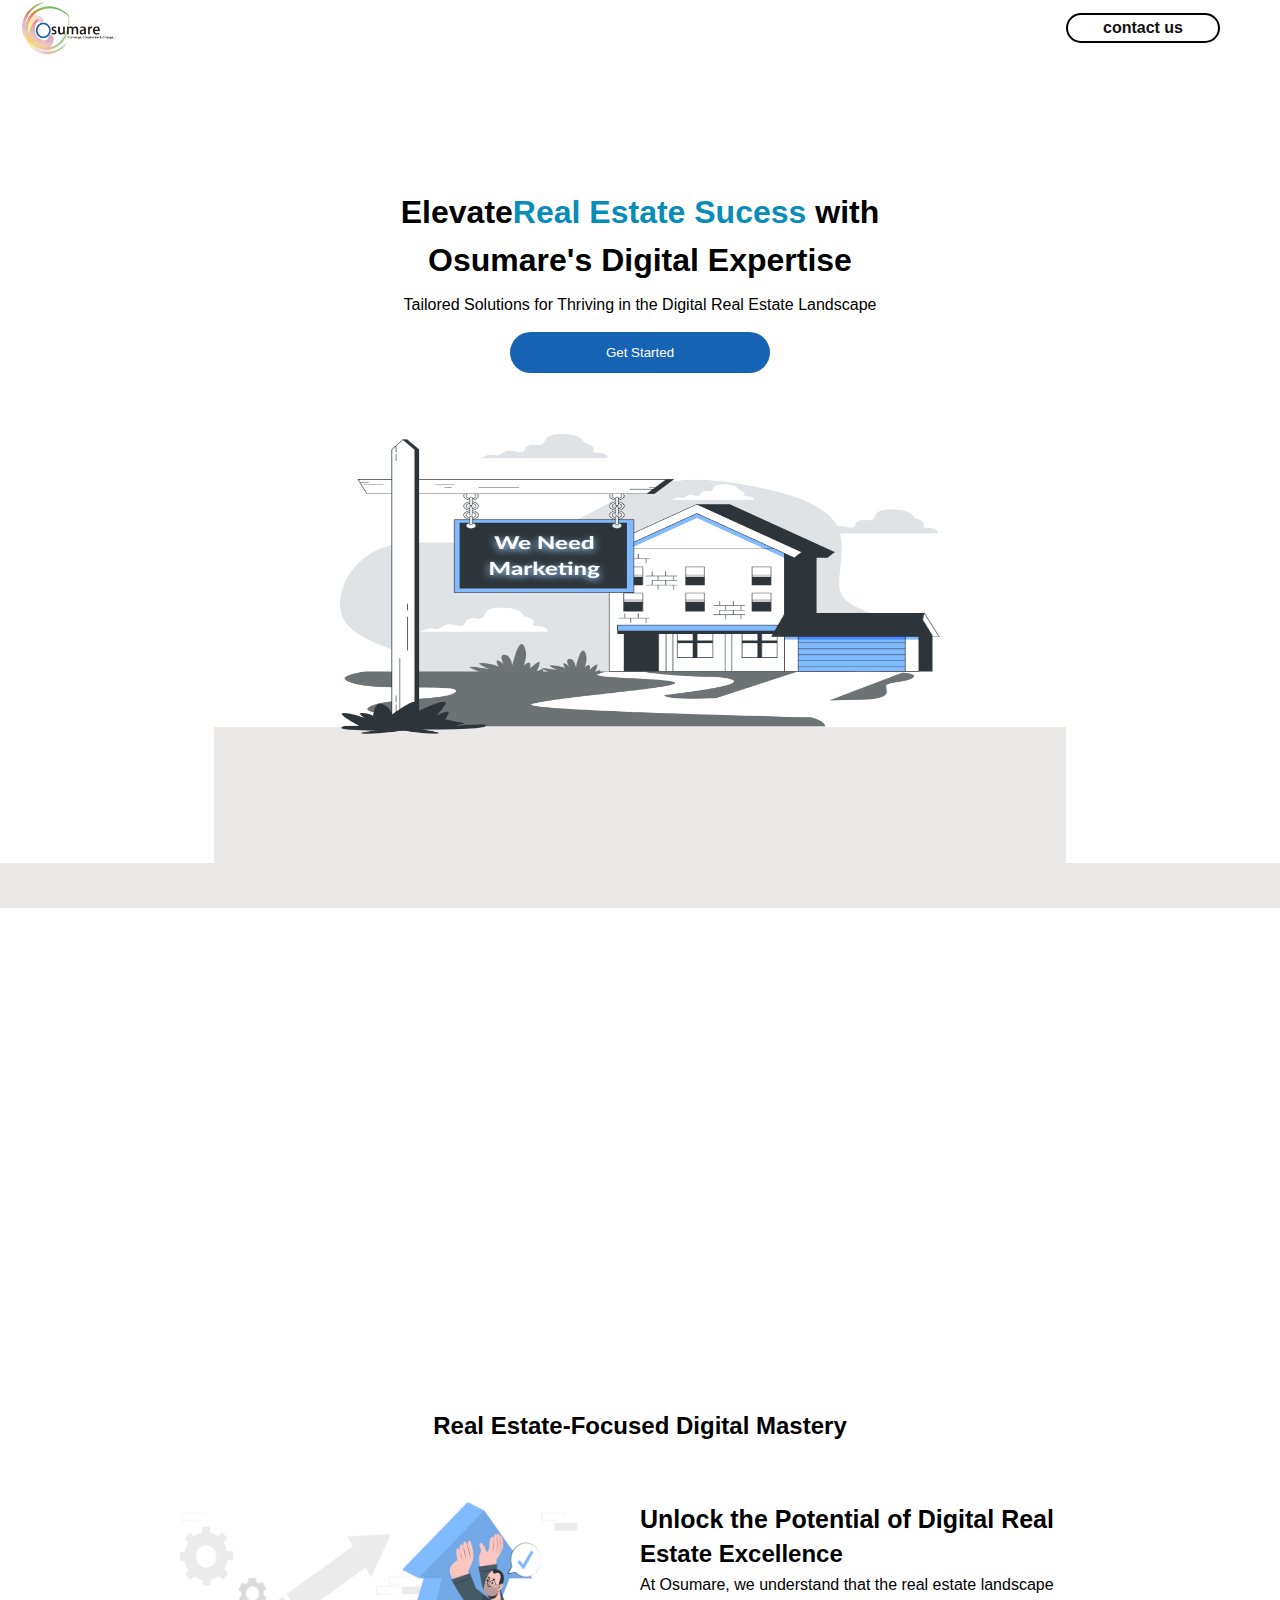
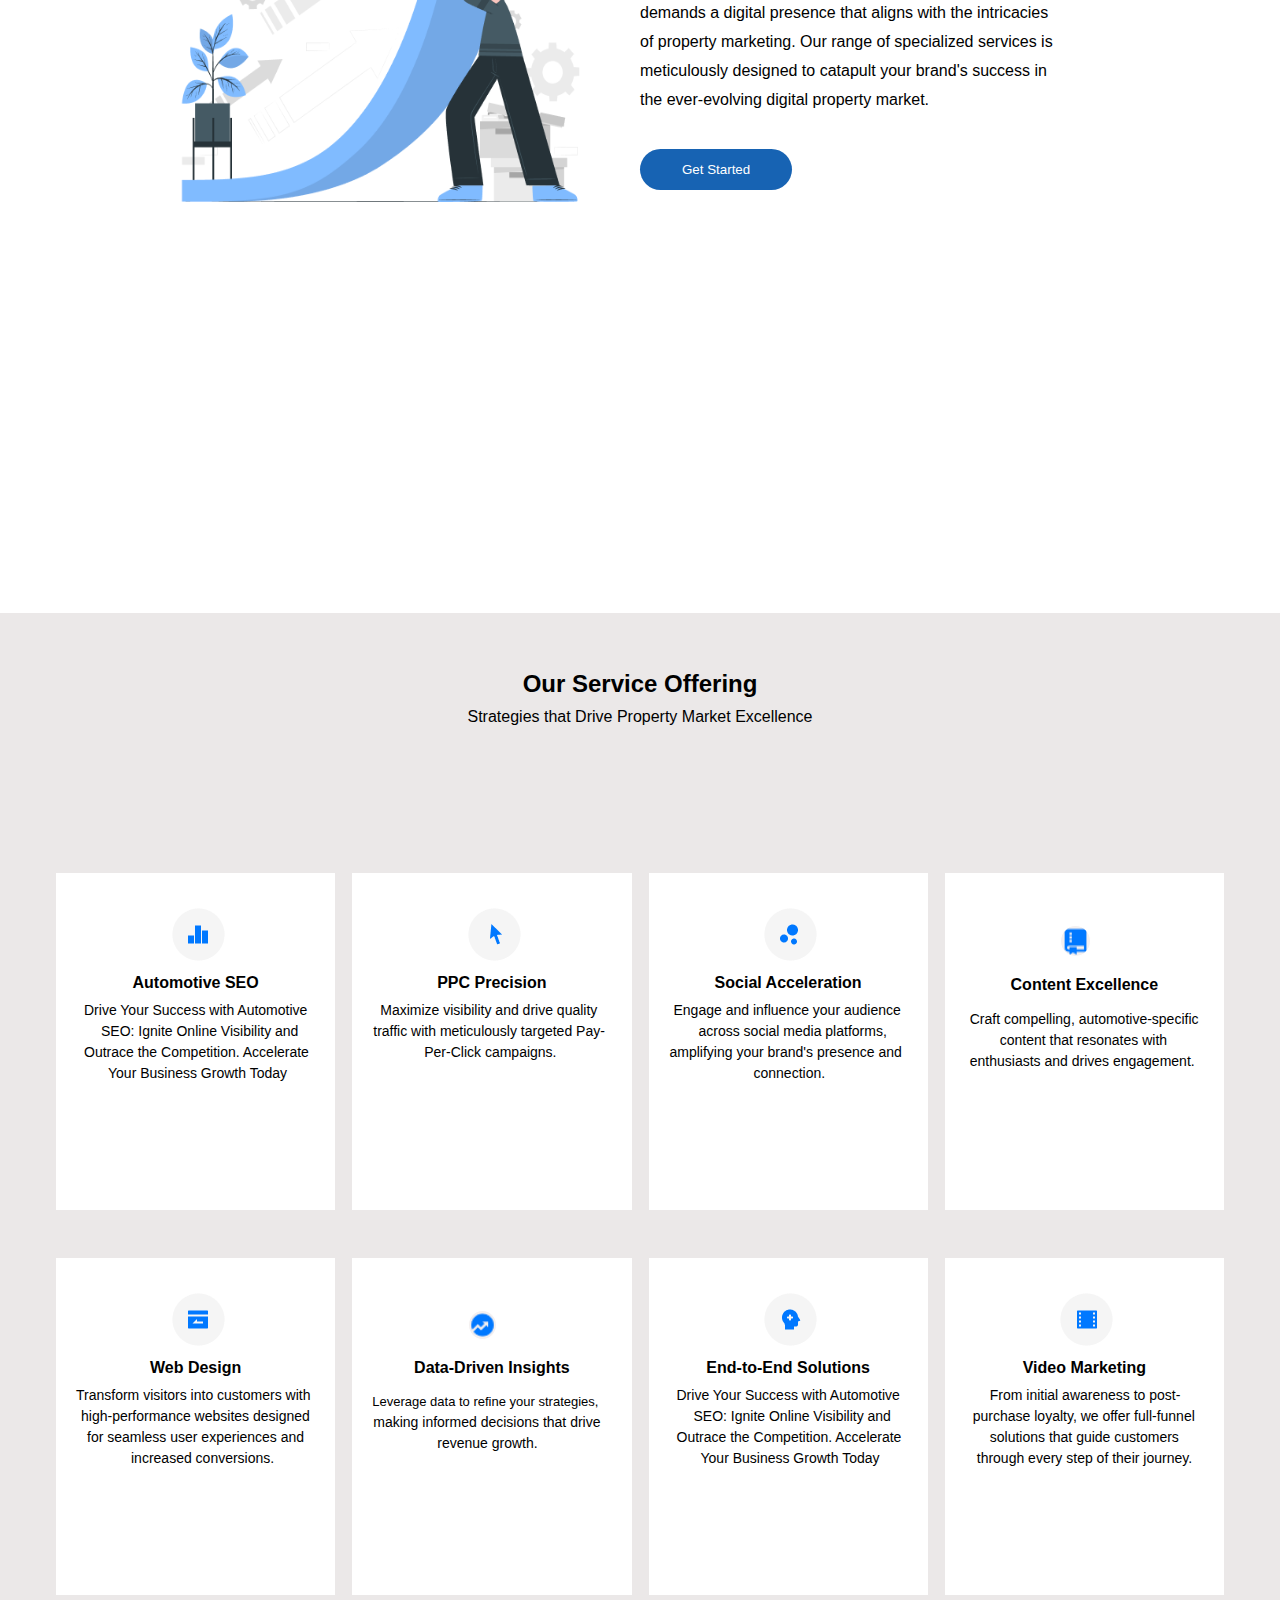
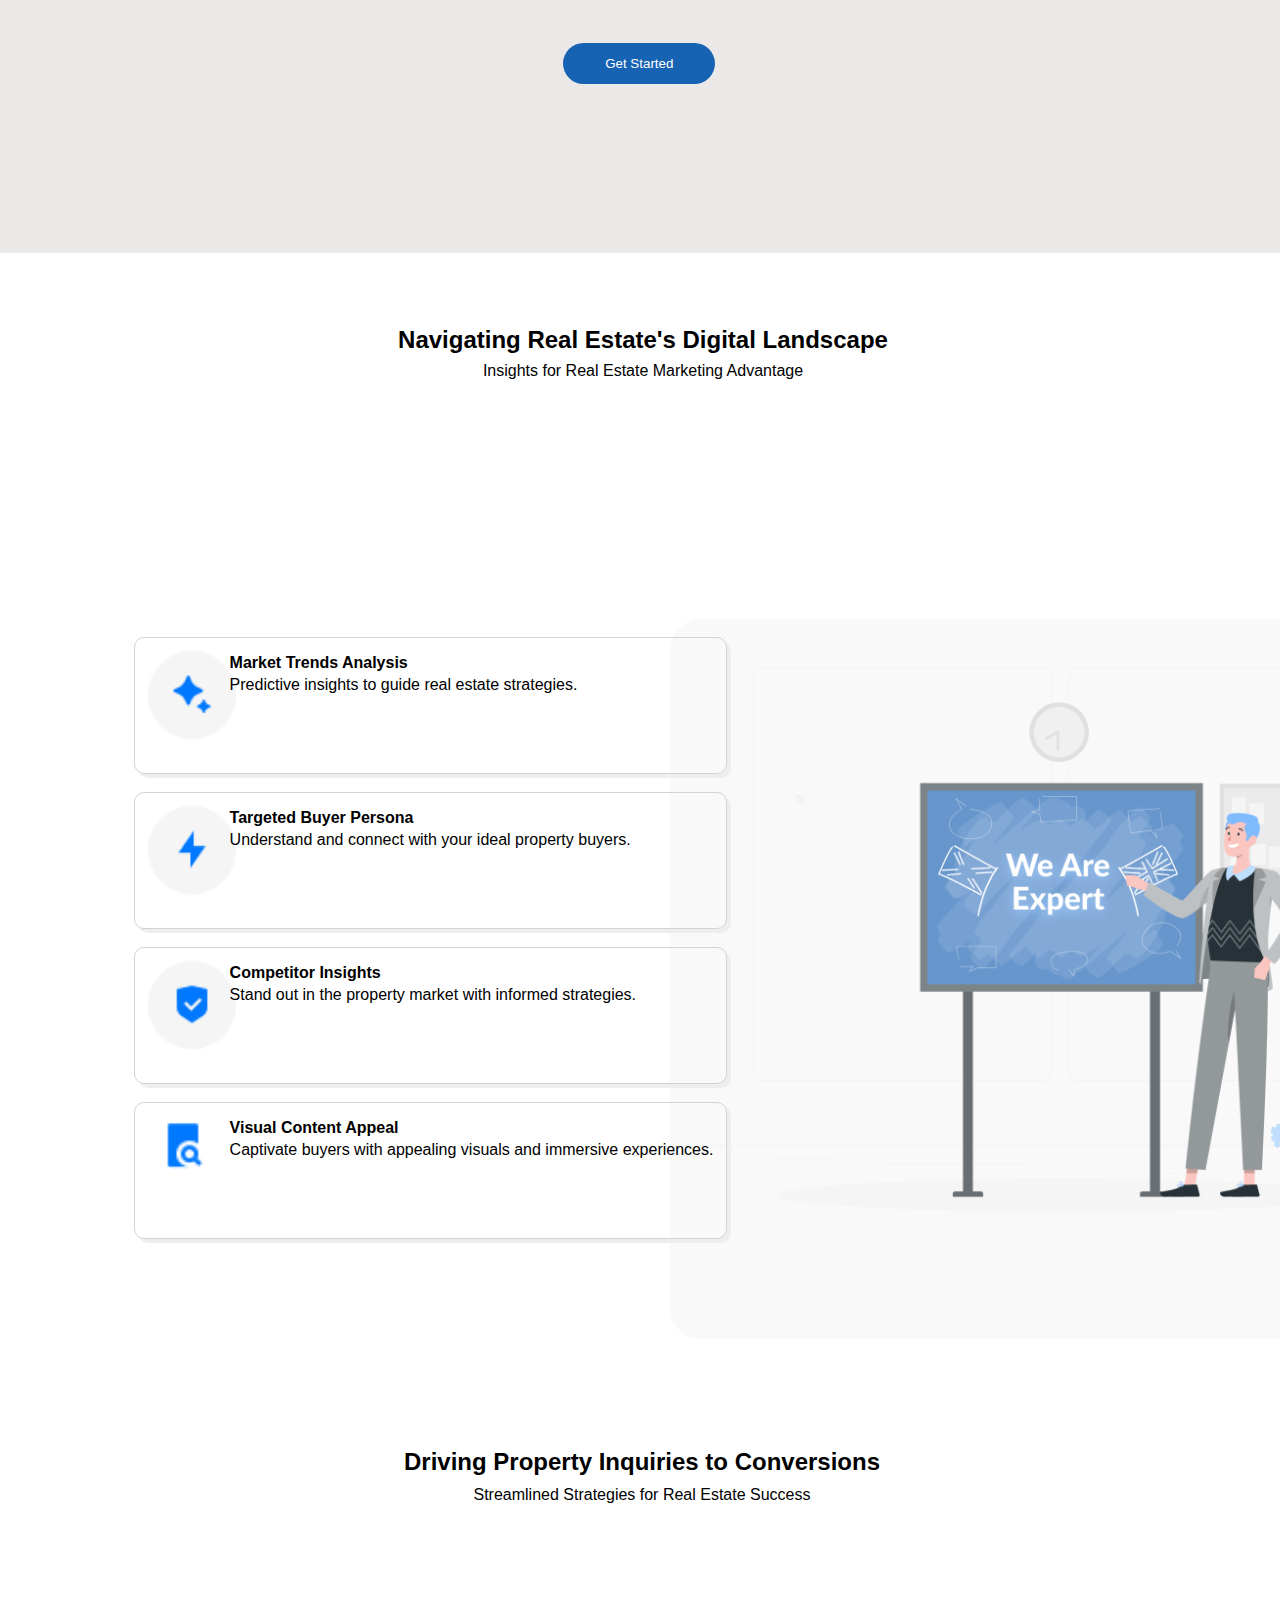
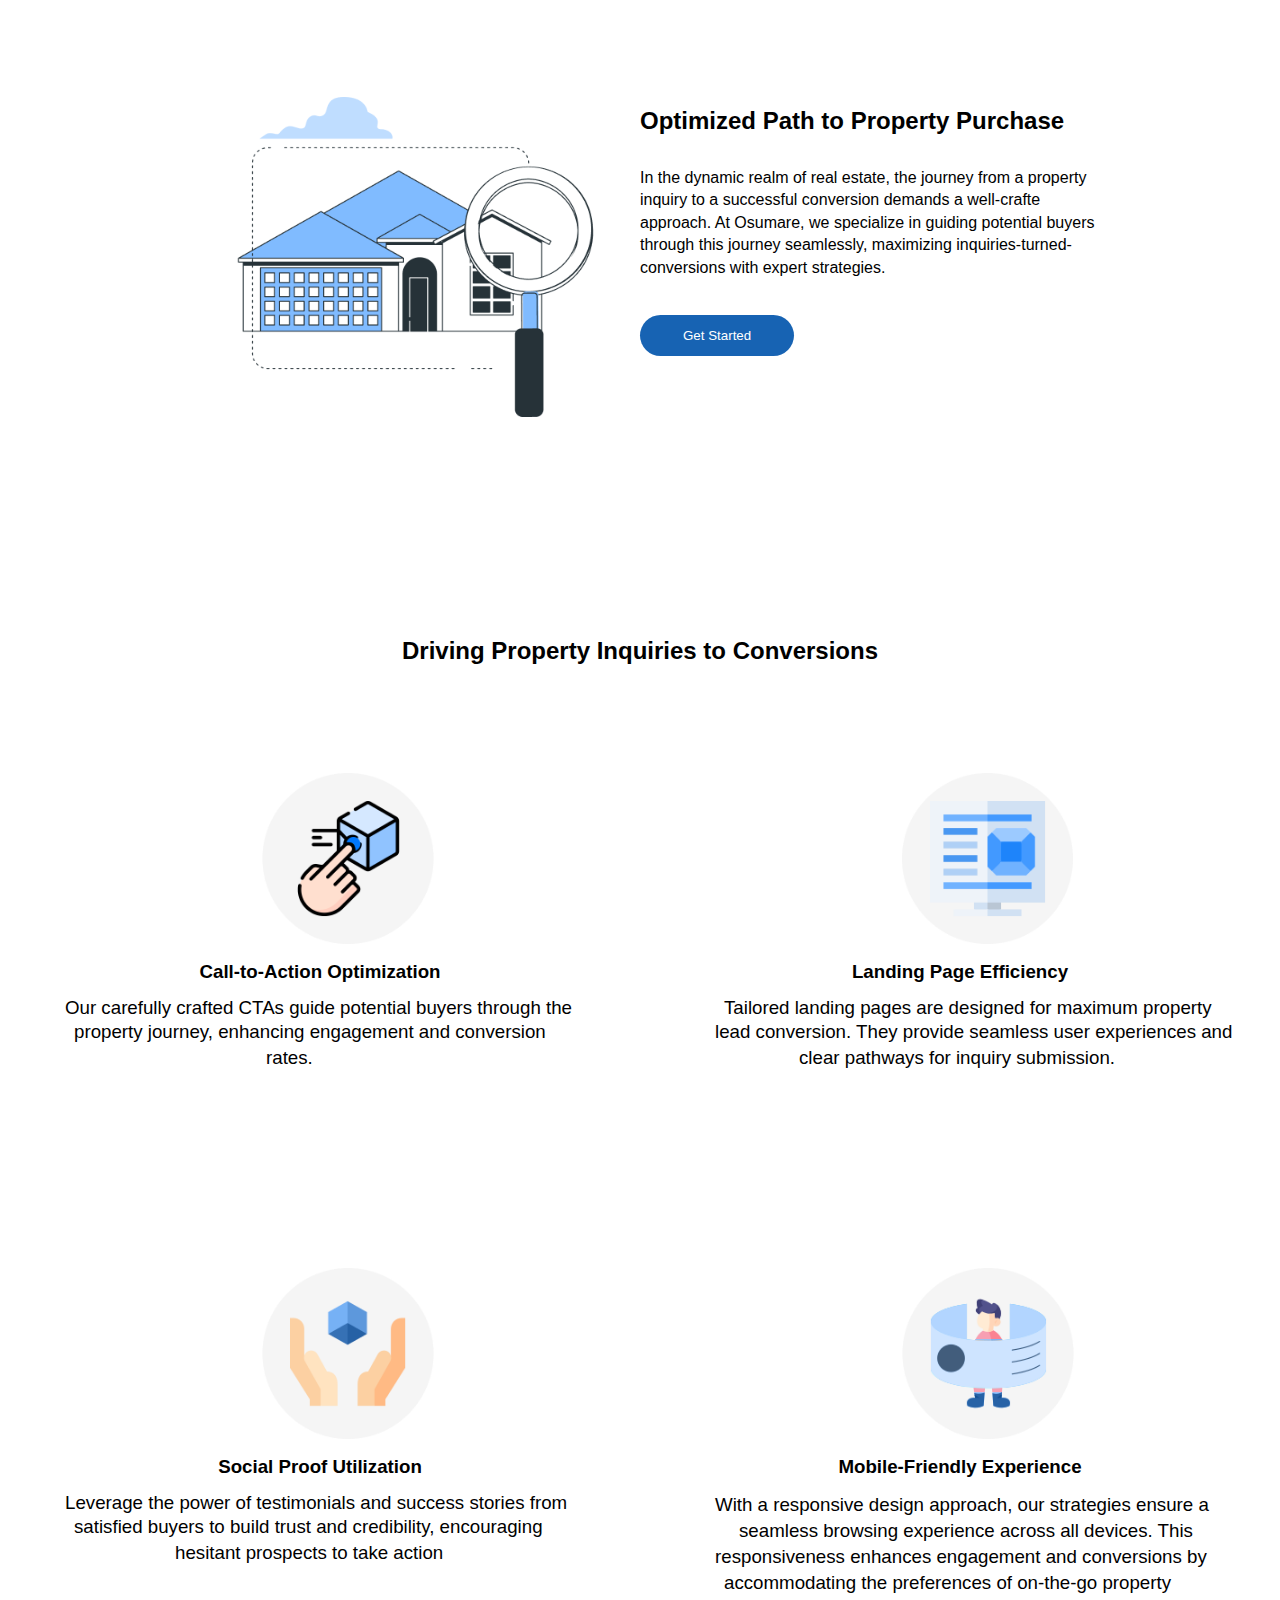
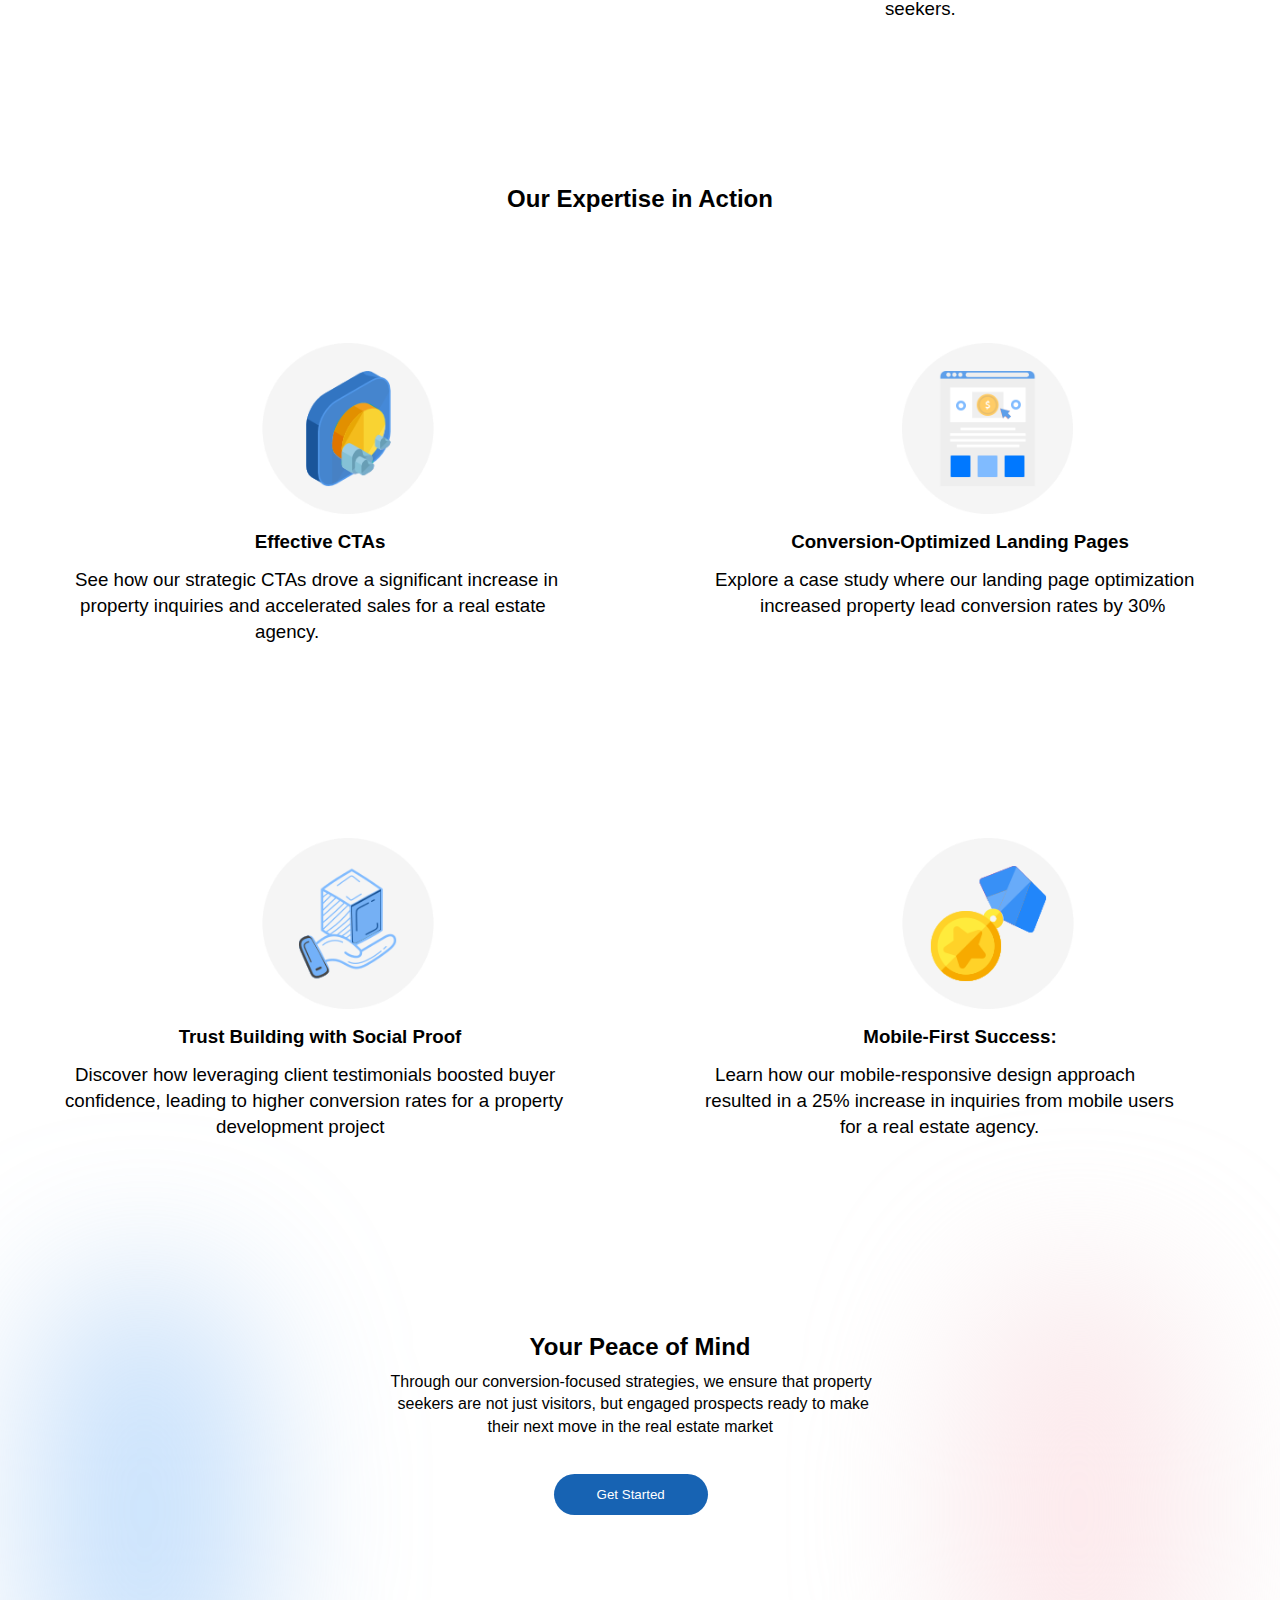
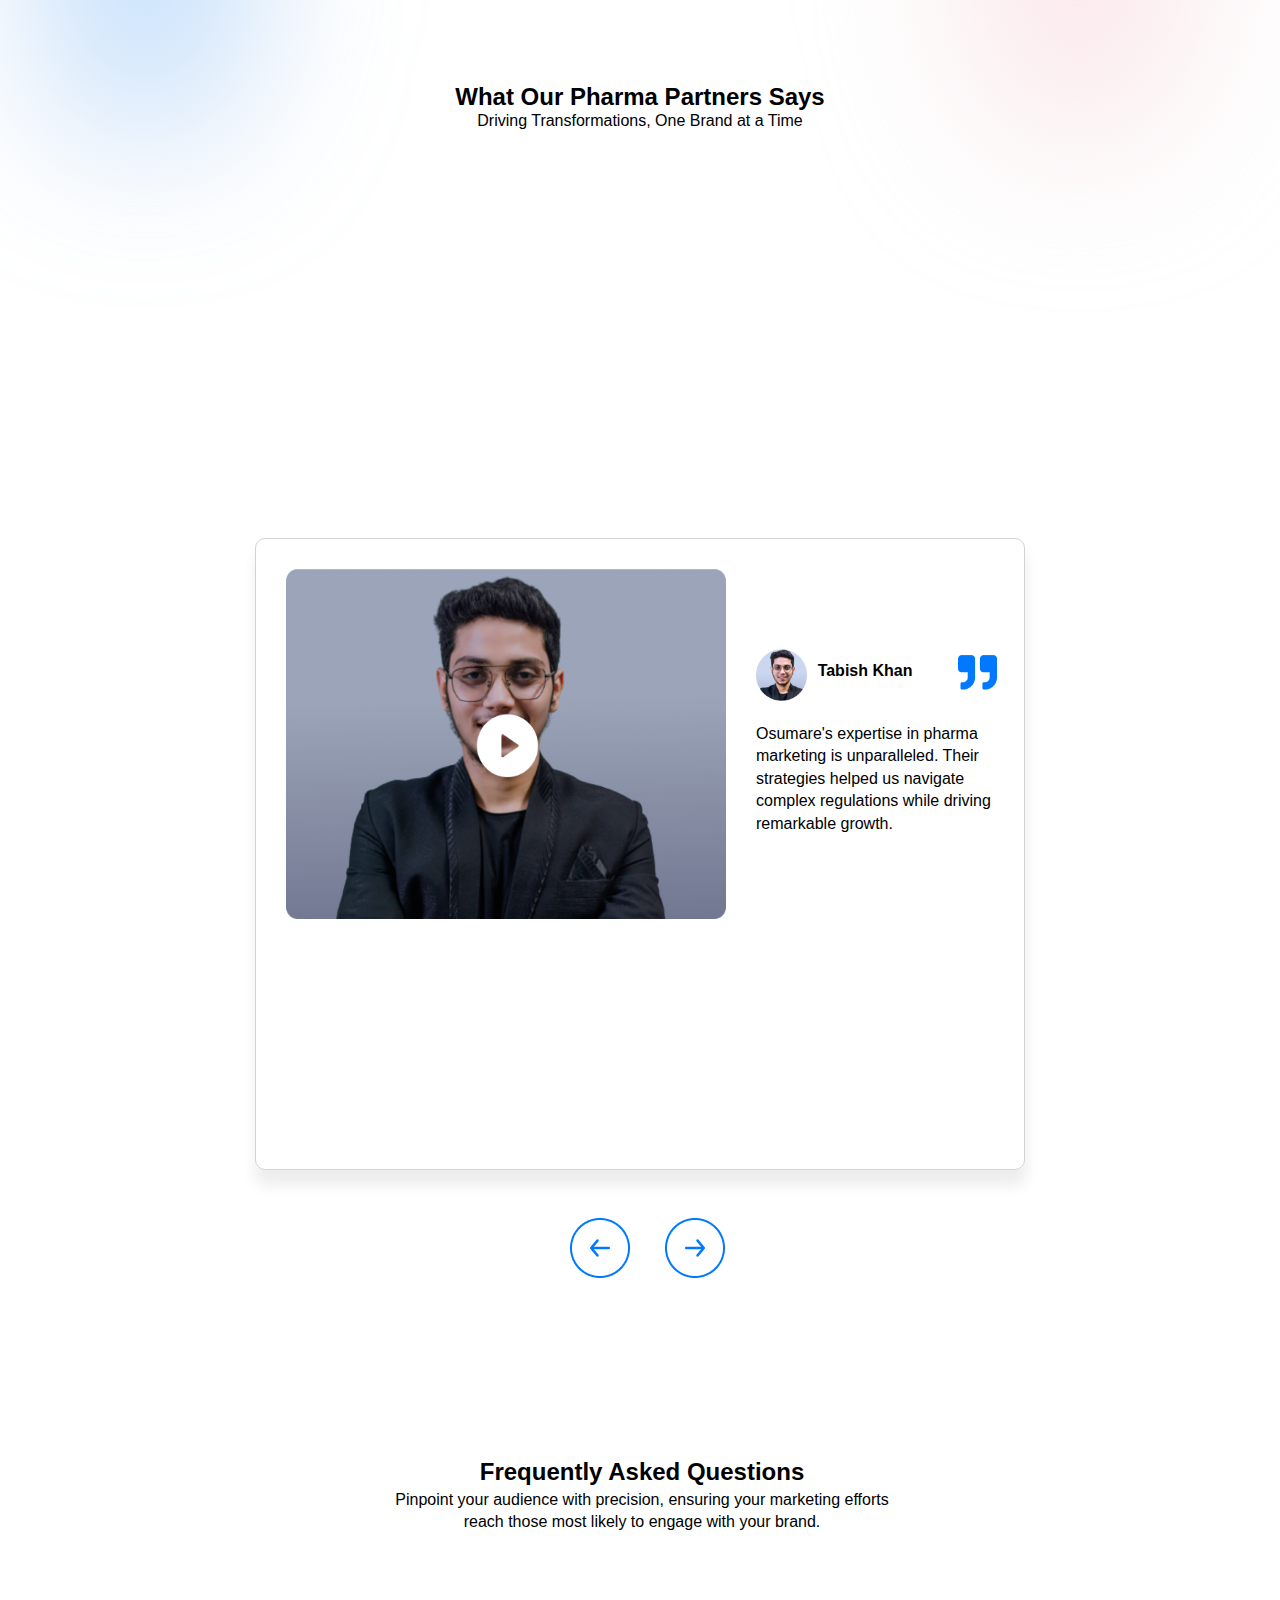
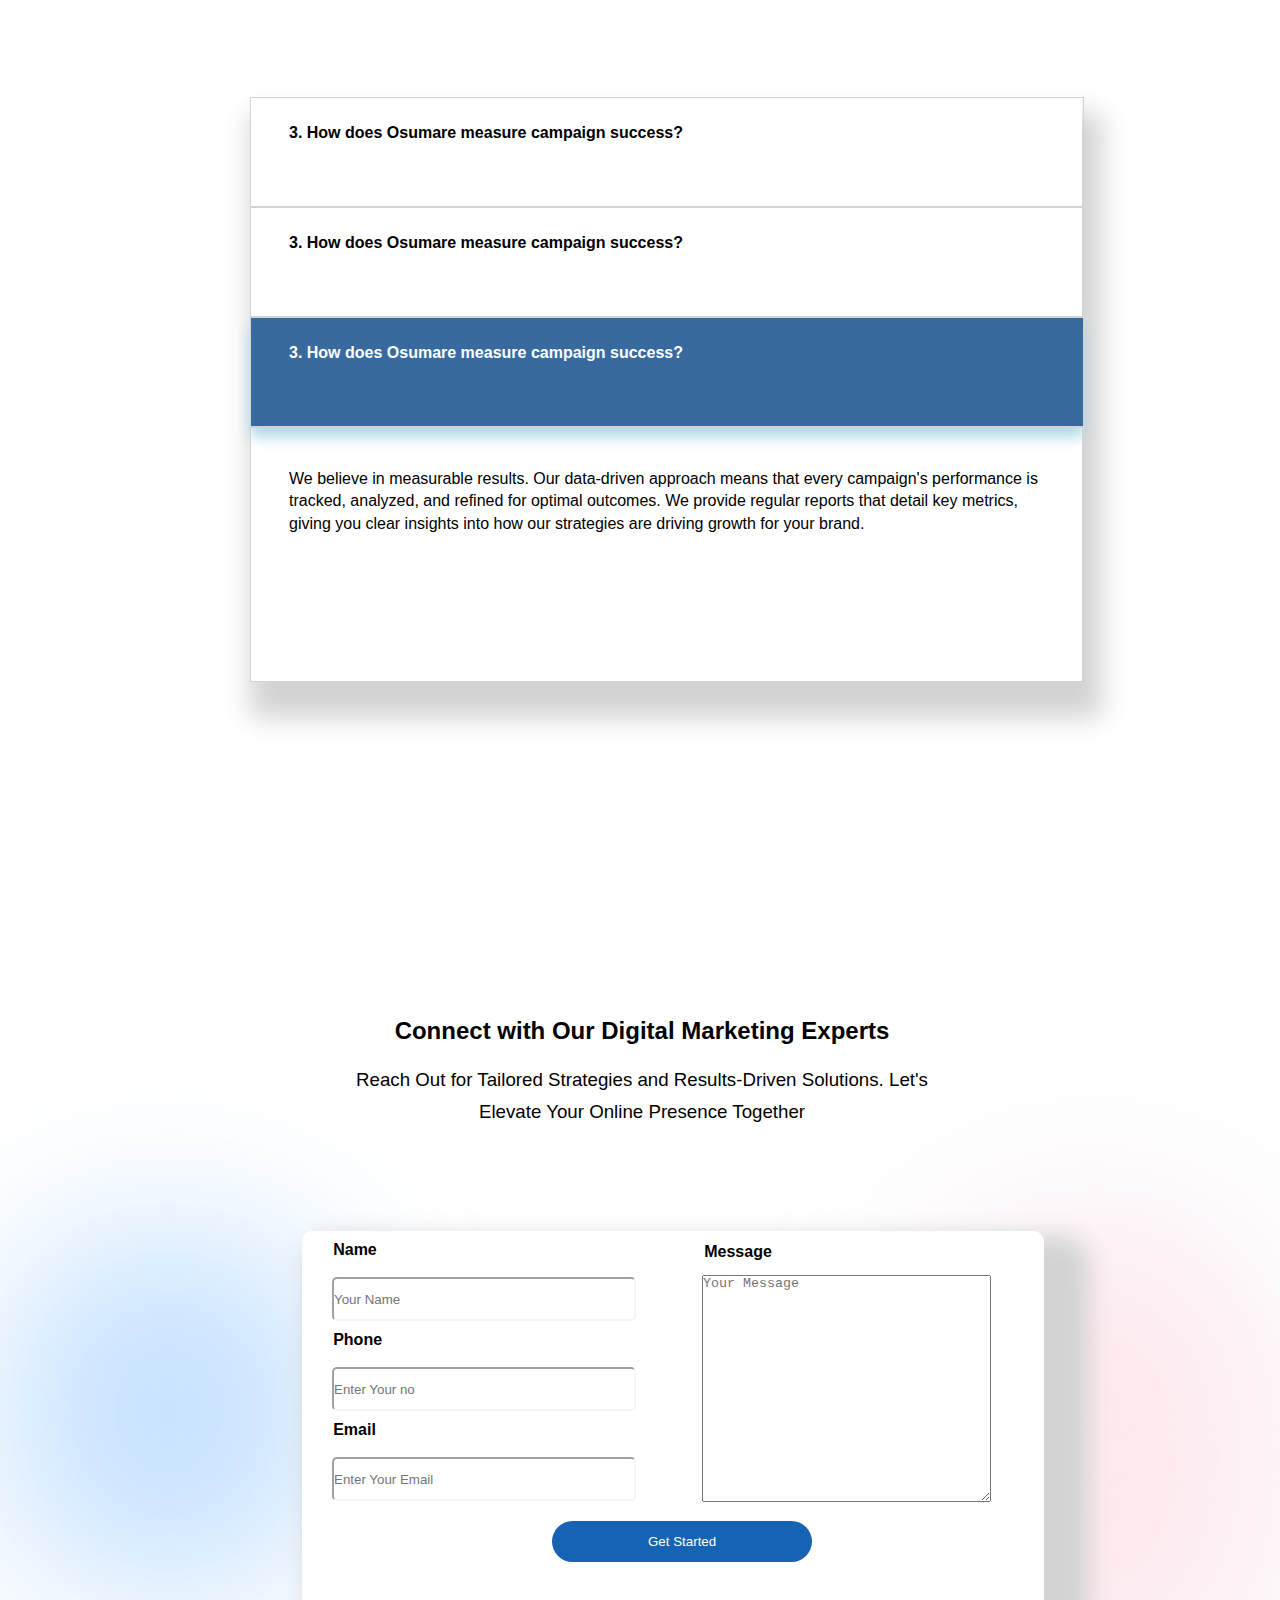
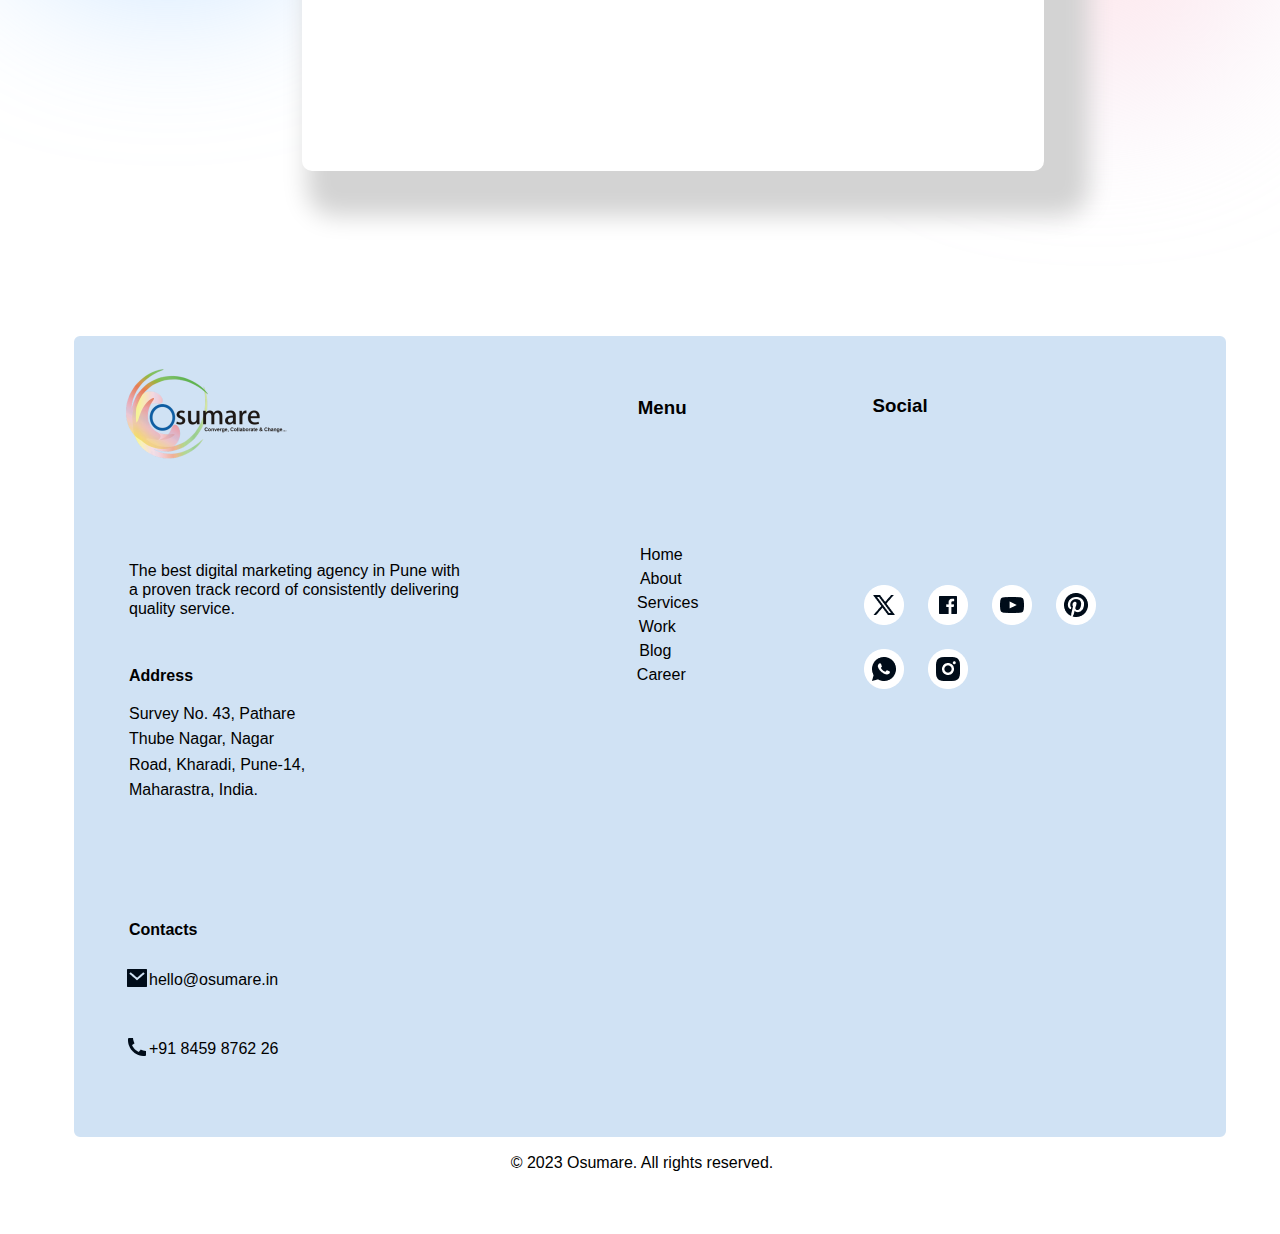
<file: Images/index.html>
<!DOCTYPE html>
<html lang="en">
<head>
    <meta charset="UTF-8">
    <meta name="viewport" content="width=, initial-scale=1.0">
    <title>Document</title>
    <style>
        *{
            margin: 0px;
            padding: 0px;
        }
        body {
            background-color: rgb(235, 232, 232);
            font-family:  sans-serif;
            overflow-x: hidden;
            height: fit-content;
            /* opacity: 0.5;  */
        }
        /* -----------section 1---------- */
        .whole{
            width: 100%;
            height: 100vh;
        }
        #button1{
            margin: 7px;
            background-color: white;
            color: #121010;
            border: 2px solid black;
            padding: 4px 35px;
            text-align: center;
            margin-right: 60px;
            margin-top: 13px;
            border-radius: 900px;
        }
        .img1{
            margin-left: 18px;
        }
        .nav{
            background-color: white;
            display: flex;
            justify-content: space-between;
        }
        .box1{
            background-color: white;
            height: 89vh;
            width: 25%;
        }
        .box2{
            /* border: 2px solid; */
            background-color: white;
            padding: 125.7px;
            text-align: center;
            height:46vh;
            width: 50%;
        }
        .box3{
            background-color: white;
            height: 89vh;
            width: 25%;
        }
        .main{
            display: flex;
        }
        .button2{
            margin: 7px;
            background-color:  #1763b3;
            color: white;
            border-radius: 900px;
            padding: 13px 96px;
            border: 1px ;
        }
        .text{
            font-size: 2.0rem;
            line-height: 1.5;
        }
        .para{
            line-height: 2.6;
            font-size: 1.0rem;
        }
        .whole2{
            background-color: white;
             height: 145vh;
             width: 100%;
             margin-top: 8px;
        }
        /*---------------section 2----------------- */
        .empty{
            height: 56vh;
            /* border: 2px solid black; */
        }
        .nav2{
            height: 10vh;
            /* border: 2px solid  black; */
            /* margin-top: 40px; */
        }
        .center{
            text-align: center;
            /* margin-top: 400px; */
        }
        .ibox{
            display: flex;
        }
        .img{
            height: 61vh ;
            width: 50% ;
            /* border: 2px solid black; */
        }
        .adj{
            margin-left: 180px;
        }
        .pad{
            margin-top: 3px;
            line-height: 1.4;

        }
        .hei{
            /* margin-top: 50px; */
                line-height: 1.8;
        }
        .button3{
            margin-top: 34px;
            background-color:  #1763b3;
            color: white;
            border-radius: 70px;
            padding: 13px 42px;
            border: 1px ;
        }
     /* -----------------------------------------section 3----------------------------------------------------- */
     .whole3{
        /* background-color: gray; */
            height: 130vh;
            width: 100%;
     }    
      .nav3{
            height: 20vh;
            /* border: 1px solid black; */
        }
        .cen{
            margin-top: 70px;
            text-align: center;
            line-height: 1px;
        }
        .cent{
            margin-top: 32px;
            text-align: center;
            line-height: 1px;
        }
        .box4{
            display: flex;
            justify-content: space-around;
            height: 40vh;
    
        }
        .b4{
              /* display: flex; */
              background-color: white;
            margin-left: 17px;
            margin-top: 10px;
            height: 33vh;
            width: 54vh;
            /* border: 2px solid; */
            padding: 20px;
        }
        #bb4{
            margin-left: 56px;
        }
        #bb4a{
            margin-right: 56px;
        }
        .box4a{
            display: flex;
        }
        .b4a{
            background-color: white;
            margin-left: 17px;
            margin-top: -1px;
            height: 33vh;
            width: 54vh;
            /* border: 2px solid; */
            padding: 20px;

        }
        #bb4b{
            margin-left: 56px;
        }
        #bb4c{
            margin-right: 56px;
        }
        .button4{
            margin-left: 44%;
            margin-top: 48px;
            background-color:  #1763b3;
            color: white;
            border-radius: 70px;
            padding: 13px 42px;
            border: 1px ;
        }
        .img8{
        margin-top: 15px;
            line-height: 2.1;
            margin-left: 40%;
        }
        #img8a{
            margin-top: 32px;
            background-color: rgb(244, 240, 240);
            border: 1px solid white ;
            border-radius: 60%;
            
        }
        .centre1{
            line-height: 2.2;
            text-align: center;
        }
        #img8b{
            /* margin-top: 125px;l */
            line-height: 3.0;
        }
        /* .para1{ */
           /* line-height: 1.5; text-indent: 50px; */
            /* font-size: small; */
        /* } */
/* ---------------------Section 4---------------------------------- */
.whole4{
    background-color: white;
        width: 100%;
        height: 130vh;
    }
    .cont{
        border: 3px solid white;
        height: 40vh;
        width: 100%;
    }
    .boxin{
        /* border: 2px solid; */
        height: 80vh;
        width: 100%;
        /* position: relative; */
        display: flex;
        /* z-index: 2; */
    }
    .boxh{
        /* border: 2px solid; */
        /* position: absolute; */
        
        /* z-index: 0; */
        /* border: 3px solid black; */
        height: 80vh;
        width: 60%
        
    }
    .imgl{
        /* border: 2px solid; */
        position: relative;
        z-index: 3;
        display: flex;
        height: 15vh;
        width:77% ;
        border: 0.1px solid lightgray;
        margin-left: 134px;
        margin-top: 18px;
        border-radius: 10px;
        box-shadow: 4px 4px rgb(239, 238, 238);
    }
    .adj1{
        /* display: flex; */
        /* margin-bottom: 50px; */
        height: 10vh;
        margin-left: 13px;
        /* padding:-90px; */
        margin-top:12px;
    }
    #adj1a{
        height: 6vh;
        margin-top :16px;
        margin-left: 22px;
    }
    .boxm{
        /* border: 3px solid black; */
        height: 80vh;
        width: 40%;
        position: absolute;
        left: 670px;
        z-index: 1;
    }
    /* --------------------------------------------section 5---------------------------------------- */
    .whole5{
        background-color: white;
            height: 100vh;
            width: 100%;
        }
        .nav111{
            border: 2px solid white;
            height: 30vh;
            width: 100%;
        }
        .boxes{
            display: flex;
        }
        .imhh{
            /* border: 2px solid; */
            height: 60vh;
            width: 50%;
        }
        .marg
        {
            margin-left: 200px;
            margin-bottom: 300px;
        }
        .linee{
            line-height: 1.4;
        }
        .button41{
            /* margin: 7px; */
            background-color:  #1763b3;
            color: white;
            border-radius: 900px;
            padding: 13px 43px;
            border: 1px ;
        }
/* ----------------------------------section 6------------------------------------------- */
.whole6{
    background-color: white;
    height: 130vh;
    width: 100%;
}
.nav112{
    display: flex;
}
 .boc{
    height: 55vh;
    width: 50%;
    /* border: 2px solid; */

 }
 .nav211{
    display: flex;
 }
 .booc{
    height: 55vh;
    width: 50%;
    /* border: 2px solid; */
 }
 /* --------------------------------------section 7-------------------------------- */
 .whole7{
    background-color: white;
    height: 110vh;
    width: 100%;
 }
 .nav311{
    display: flex;
 }
 .boc1
 {  height: 55vh;
    width: 50%;
    /* border: 2px solid; */

 }
 .nav411{
    display: flex;
 }
 .boc11{
    height: 55vh;
    width: 50%;
    /* border: 2px solid; */
 }
 /* ----------------------------------section 8------------------------------ */
 .whole8{
    background-color: white;
    height: 95vh;
    width: 100%;
 }
 .nav511{
    display: flex;
 }
 .boc12{
    height: 94vh;
    width: 27%;
    /* border: 2px solid; */
    position: relative;
    z-index: 1;
    /* background-color: #1763b3; */
    /* filter: blur(80px); */
 }
 .boc13{
    height: 94vh;
    width: 46%;
    /* border: 2px solid; */
 }
 .button5{
            margin-left: 208px; 
            background-color:  #1763b3;
            color: white;
            border-radius: 900px;
            padding: 13px 43px;
            border: 1px ;
 }
 /* ---------------------------------section 9---------------------------- */
 .whole9{
    background-color: white;
    height: 100vh;
    width: 100%;
    /* border: 2px solid; */
 }
  .boc14{
    display: flex;
    height: 70vh;
    width: 60%;
    border-radius: 10px;
    border: 0.1px solid lightgray;
    box-shadow:1px 15px 14px 1px rgb(239, 238, 238); 
    /* border: 2px solid; */
    margin-left: 255px;
    box-shadow: rgb(224, 223, 223);
    /* margin-top: 50px; */
  }
  .boc14a{
    /* border: 2px solid; */
    height: 70vh;
    width: 67%;
  }
  #boc14a1{
    display: flex;
    /* align-items: last baseline; */
    height: 70vh;
    width: 43%;
    /* border: 2px solid; */
  }
  .nav611{
    display: flex;
  }    
  /* ---------------------------------------------section 10--------------------------- */
  .whole10{
    background-color: white;
    height: 120vh;
    width: 100%;
    /* border: 2px solid; */
  }
  .nav711{
    height: 23vh;
    width: 100%;
    border: 2px solid white
  }
  /* -------------------------------------------section 11-------------------------- */
  .whole11{
    background-color: white;
    height: 110vh;
    width: 100%;
    border: 2px solid white;
  }
  .nav811{
    height: 26vh;
    width: 100%;
    /* border: 2px solid red; */
  }
  #name {
    margin-left: 30px;
    height: 40px;
    width: 300px;
    border-radius: 5px;
    border-color: whitesmoke;
}
  #phone {
    margin-left: 30px;
    height: 40px;
    width: 300px;
    border-radius: 5px;
    border-color: whitesmoke;
}

#email {
    margin-left: 30px;
    height: 40px;
    width: 300px;
    border-radius: 5px;
    border-color:  whitesmoke;
}

#mes {
    margin-top: 12px;
    text-align: start;
    margin-left: 1%;
    border-radius: 5px;
    border-color: whitesmoke;
}
.class {
    margin-top: 10px;
    text-align: start;
    margin-left: 6%;
    border-color: whitesmoke;
}
#name11{

}
#phone11{

}
#email11{
    
}
.button2111{
     /* margin: 7px; */
     margin-left: 250px;
     margin-top: 20px;
      background-color:  #1763b3;
            color: white;
            border-radius: 900px;
            padding: 13px 96px;
            border: 1px ;
        }
  /* ------------------------------------------section 12------------------------------------ -------------------*/
  .whole12{
    background-color: white;
    height: 102vh;
    width: 100%;
    border: 2px solid white;
  }
  .nav911{
    display: flex;
    height: 89vh;
    width: 90%;
    border: 2px solid white;
    background-color:#d0e2f4;
    border-radius: 8px;
    margin-left: 70px;
    margin-top: 20px;
  }
    </style>
</head>
<body>
<!-- ------------------------------------------Section 1-------------------------------------------------------- -->
    <div class="whole">
        <div class="nav">
            <div><img class="img1" src="Osumare Logo-01 (2) 4.png" alt="logo" height="58"></div>
             <div><button id="button1" style="font: bold 16px Arial;"> contact us </button></div>
        </div>
         <div class="main">
            <div class="box1"></div>
            <div class="box2">
                <!-- <div style="height: 25vh; width: 34%; border: 2px solid;"></div> -->
                <h2 class="text">Elevate<span style="color: rgb(8, 140, 184);">Real Estate Sucess</span> with</h2>
                <h2 class="text">Osumare's Digital Expertise</h2>
                <p class="para">Tailored Solutions for Thriving in the Digital Real Estate Landscape </p>
                <button class="button2"> Get Started</button>
                <br></br>
                <br></br>
                <img src="Header image (1).png" alt="house"  height="300px" width="600px">
            </div>
            <div class="box3"></div>
         </div>
    </div>
<!-- ------------------------------------------Section 2-------------------------------------------------------- -->
    <div class="whole2">
        <div class="empty"></div>
        <div class="nav2">
            <h2 class="center">Real Estate-Focused Digital Mastery </h2>
        </div>
        <div class="ibox">
            <div class="img"> <img src="cuate.png" alt="" height="300px" width="400px" class="adj"></div>
            <div class="img">
                <h2 class="pad" style="font: bold 25px Arial">Unlock the Potential of Digital Real</h2>
                <h2 class="pad">Estate Excellence</h2>
                <!-- <br></br> -->
                <!-- <br></br> -->
                <p class="hei">At Osumare, we understand that the real estate landscape </p>
                <p class="hei">demands a digital presence that aligns with the intricacies</p>
                <p class="hei">of property marketing. Our range of specialized services is</p>
                <p class="hei">meticulously designed to catapult your brand's success in</p>
                <p class="hei">the ever-evolving digital property market.</p>
                <button class="button3"> Get Started</button>
            </div>
        </div>
    </div>
<!-- //----------------------------------Section 3-------------------------------------------------------------- -->
    <div class="whole3">
        <div class="nav3"><h2 class="cen">Our Service Offering</h2>
        <p class="cent">Strategies that Drive Property Market Excellence</p>
        </div>
        <div class="box4">
            <div class="b4" id="bb4">
                <img src="Group 117 (1).png" alt="" class="img8">
                <h4 class="centre1">Automotive SEO </h4>
                <p style=" font-size: 14px; margin-left: 8px; line-height: 1.5;">Drive Your Success with Automotive</p>
                <p style=" font-size: 14px; margin-left: 25px;  line-height: 1.5;">SEO: Ignite Online Visibility and</p>
                <p style=" font-size: 14px; margin-left: 8px;  line-height: 1.5;">Outrace the Competition. Accelerate</p>
                <p style=" font-size: 14px; margin-left: 32px;  line-height: 1.5;">Your Business Growth Today</p>
            </div>
            <div class="b4">
                <img src="Group 117 (1) (1).png" alt="" class="img8">
                <h4 class="centre1">PPC Precision</h4>
                <p style=" font-size: 14px; margin-left: 8px; line-height: 1.5;">Maximize visibility and drive quality</p>
                <p style=" font-size: 14px; margin-left: 1px; line-height: 1.5;">traffic with meticulously targeted Pay-</p>
                <p style=" font-size: 14px; margin-left: 52px; line-height: 1.5;">Per-Click campaigns.</p>
            </div>
            <div class="b4">
                <img src="Group 117 (2).png" alt="" class="img8">
                <h4 class="centre1">Social Acceleration</h4>
                <p style=" font-size: 14px; margin-left: 5px; line-height: 1.5; ">Engage and influence your audience</p>
                <p style=" font-size: 14px; margin-left: 30px; line-height: 1.5;">across social media platforms,</p>
                <p style=" font-size: 14px; margin-left: 1px; line-height: 1.5;">amplifying your brand's presence and</p>
                <p style=" font-size: 14px; margin-left: 85px; line-height: 1.5;">connection.</p>
            </div>
            <div class="b4" id="bb4a">  <img src="content (1).png" alt="" class="img8" id="img8a" height="30px">
                <h4 class="centre1" id="img8b">Content Excellence</h4>
                <p  style=" font-size: 14px; margin-left: 5px; line-height: 1.5;">Craft compelling, automotive-specific </p>
                <p  style=" font-size: 14px; margin-left: 35px; line-height: 1.5; ">content that resonates with</p>
                <p  style=" font-size: 14px; margin-left: 5px; line-height: 1.5; ">enthusiasts and drives engagement.</p>
            </div>
        </div>
        <br></br>
        <div class="box4a">
            <div class="b4a" id="bb4b">
                <img src="Group 117 (4).png" alt="" class="img8"  height="px">
                <h4 class="centre1">Web Design</h4>
                <p style=" font-size: 14px; margin-left: ; line-height: 1.5;">Transform visitors into customers with</p>
                <p style=" font-size: 14px; margin-left: 5px; line-height: 1.5;">high-performance websites designed</p>
                <p style=" font-size: 14px; margin-left: 11px; line-height: 1.5;">for seamless user experiences and</p>
                <p style=" font-size: 14px; margin-left: 55px; line-height: 1.5;">increased conversions.</p>
            </div>
            <div  class="b4a">
                <img src="Data driven (1) (1)(1).png" alt="" class="img8" id="img8a" height="28px">
                <h4 class="centre1" id="img8b"> Data-Driven Insights</h4>
                <p style=" font-size: 13px;  line-height: 1.5;">Leverage data to refine your strategies,</p>
                <p style=" font-size: 14px; margin-left: 1px; line-height: 1.5;">making informed decisions that drive</p>
                <p style=" font-size: 14px; margin-left: 65px; line-height: 1.5;">revenue growth.</p>
            </div>
            <div  class="b4a">
                <img src="Group 117 (6).png" alt="" class="img8" >
                <h4 class="centre1">End-to-End Solutions</h4>
                <p style=" font-size: 14px; margin-left: 8px; line-height: 1.5;">Drive Your Success with Automotive</p>
                <p style=" font-size: 14px; margin-left: 25px;  line-height: 1.5;">SEO: Ignite Online Visibility and</p>
                <p style=" font-size: 14px; margin-left: 8px;  line-height: 1.5;">Outrace the Competition. Accelerate</p>
                <p style=" font-size: 14px; margin-left: 32px;  line-height: 1.5;">Your Business Growth Today</p>
            </div>
            <div  class="b4a" id="bb4c">
                <img src="Group 117 (7).png" alt="" class="img8">
                <h4 class="centre1">Video Marketing</h4>
                <p style=" font-size: 14px; margin-left: 25px; line-height: 1.5;" >From initial awareness to post-</p>
                <p style=" font-size: 14px; margin-left: 8px; line-height: 1.5;">purchase loyalty, we offer full-funnel</p>
                <p style=" font-size: 14px; margin-left: 25px; line-height: 1.5;">solutions that guide customers</p>
                <p style=" font-size: 14px; margin-left: 12px; line-height: 1.5;">through every step of their journey.
                </p>
            </div>
        </div>
        <button class="button4">Get Started</button>
    </div>
<!-- ------------------------------------------Section 4---------------------- ------------------------------------>
<div class="whole4">
    <div class="cont">
        <h2 style="text-align: center; margin-top: 70px;">Navigating Real Estate's Digital Landscape </h2>
        <p style="text-align: center; line-height: 2.1;">Insights for Real Estate Marketing Advantage</p>
    </div>
    <div class=" boxin">
    <div class="boxh">
        <div class="imgl">
            <div style="height: 15vh; width: 16%; ">
                <img src="Group 116.png" alt=""  class="adj1">  
            </div>
              <div style="height: 15vh; width: 83%;">
                 <h4 style="margin-top: 16px;">Market Trends Analysis</h4>
                 <p style="line-height: 1.6;">Predictive insights to guide real estate strategies.</p>
              </div>
        </div>
        <div class="imgl">
            <div  style="height: 15vh; width: 16%; "><img src="Group 116 (1).png" alt=""  class="adj1"></div>
            <div>
                <h4 style="margin-top: 16px";>Targeted Buyer Persona</h4>
                <p style="line-height: 1.6;">Understand and connect with your ideal property buyers.</p>
            </div>
        </div>
        <div class="imgl">
            <div style="height: 15vh; width: 16%; "> <img src="Group 116 (2).png" alt=""  class="adj1"></div>
            <div>
                <h4 style="margin-top: 16px";>Competitor Insights</h4>
                <p style="line-height: 1.6;"> Stand out in the property market with informed strategies.</p>
            </div> 
        </div>
        <div class="imgl">
            <div style="height: 15vh; width: 16%; "><img src="phone-find-fill.png" alt=""  id="adj1a"></div>
            <div>
                <h4 style="margin-top: 16px;"> Visual Content Appeal</h4>
                <p style="line-height: 1.6;">Captivate buyers with appealing visuals and immersive experiences.</p>
            </div>
        </div>
    </div>
    <div class="boxm">
        <img src="Frame 892.png" alt="" height="100%">
    </div>
     </div>
</div>
<!-- ----------------------------------section 5----------------------------------- ------------------------------->
<div class="whole5">
    <div class="nav111">
        <h2 style="margin-top: 23px; text-align: center;font-size: 24px; font-weight: 900;" >Driving Property Inquiries to Conversions</h2>
        <p style="text-align: center; margin-top: 10px; font-weight: 500;">Streamlined Strategies for Real Estate Success</p>
    </div>
    <div class="boxes">
        <div class="imhh">
            <img src="bro.png" alt="" height="320vh" class="marg" >
        </div>
        <div class="imhh">
            <h2 style="margin-top: 10px;">Optimized Path to Property Purchase</h2>
            <p style="margin-top: 32px;" class="linee">In the dynamic realm of real estate, the journey from a property</p>
            <p  class="linee">inquiry to a successful conversion demands a well-crafte</p>
            <p  class="linee">approach. At Osumare, we specialize in guiding potential buyers</p>
            <p  class="linee">through this journey seamlessly, maximizing inquiries-turned-</p>
            <p  class="linee">conversions with expert strategies.</p>
            <br></br>
            <button class="button41">Get Started</button>
        </div>
    </div>
     <h2 style="text-align: center;">Driving Property Inquiries to Conversions</h2>
</div>
<!-- ------------------------------------------------section 6------------------------------------------------- -->
 <div class="whole6">
    <div class="nav112">
        <div class="boc">
            <img src="icon.png" alt="" style="margin-left: 41%; margin-top: 50px; height: 19vh;">
            <h3 style="text-align: center; line-height: 2.6; font-weight: 1400;">Call-to-Action Optimization</h3>
            <h3 style="font-weight: 500; margin-left: 65px;">Our carefully crafted CTAs guide potential buyers through the</h2>
                <h3 style="font-weight: 500; margin-left: 74px; line-height: 1.4;">property journey, enhancing engagement and conversion</h3>
                <h3 style="margin-left: 266px; line-height: 1.4; font-weight: 500;">rates.</h3>
        </div>
        <div class="boc">
            <img src="icon (1).png" alt="" style="margin-left: 41%; margin-top: 50px; height: 19vh;">
            <h3 style="text-align: center; line-height: 2.6; font-weight: 1400;">Landing Page Efficiency
            </h3>
            <h3 style="font-weight: 500; margin-left: 84px;">Tailored landing pages are designed for maximum property</h3>
            <h3 style="font-weight: 500; margin-left: 75px; line-height: 1.4;">lead conversion. They provide seamless user experiences and</h3>
            <h3 style="font-weight: 500; line-height: 1.4; margin-left: 159px;">clear pathways for inquiry submission.</h3>
        </div>
    </div>
    <div class="nav211">
        <div class="booc">
            <img src="icon (2).png" alt="" style="margin-left: 41%; margin-top: 50px; height: 19vh;">
            <h3 style="text-align: center; line-height: 2.6; font-weight: 1400;">Social Proof Utilization</h3>
            <h3 style="font-weight: 500; margin-left: 65px;">Leverage the power of testimonials and success stories from</h3>
            <h3 style="font-weight: 500; margin-left: 74px; line-height: 1.4;">satisfied buyers to build trust and credibility, encouraging</h3>
            <h3 style="font-weight: 500; line-height: 1.4;margin-left: 175px;">hesitant prospects to take action</h3>
        </div>
        <div class="booc">
            <img src="icon (3).png" alt="" style="margin-left: 41%; margin-top: 50px; height: 19vh;">
            <h3 style="text-align: center; line-height: 2.6; font-weight: 1400;">Mobile-Friendly Experience</h3>
            <h3 style=" font-weight: 500; margin-left: 75px; line-height: 1.4;">With a responsive design approach, our strategies ensure a</h3>
            <h3 style="font-weight: 500; line-height: 1.4; margin-left: 99px ;">seamless browsing experience across all devices. This</h3>
            <h3 style="font-weight: 500; line-height: 1.4; margin-left:75px ;">responsiveness enhances engagement and conversions by</h3>
            <h3 style="font-weight: 500; line-height: 1.4; margin-left: 84px;">accommodating the preferences of on-the-go property</h3>
            <h3 style="font-weight: 500; line-height: 1.4; margin-left: 245px ;"> seekers.</h3>
        </div>
    </div>
    <br></br>
    <br></br>
    <h2 style="text-align: center;"> Our Expertise in Action</h2>
 </div>
 <!-- ----------------------------------------------section 7------------------------------------------------ -->
  <div class="whole7">
    <div class="nav311">
        <div class="boc1">
            <img src="icon (4).png" alt="" style="margin-left: 41%; margin-top: 50px; height: 19vh;">
            <h3 style="text-align: center; line-height: 2.6; font-weight: 1400;">Effective CTAs</h3>
            <h3 style=" font-weight: 500; margin-left:75px; line-height: 1.4;">See how our strategic CTAs drove a significant increase in</h3>
            <h3 style=" font-weight: 500; margin-left: 80px; line-height: 1.4;">property inquiries and accelerated sales for a real estate</h3>
            <h3 style=" font-weight: 500; margin-left: 255px; line-height: 1.4;">agency.</h3>
        </div>
        <div class="boc1">
            <img src="icon (5).png" alt="" style="margin-left: 41%; margin-top: 50px; height: 19vh;">
            <h3 style="text-align: center; line-height: 2.6; font-weight: 1400;">Conversion-Optimized Landing Pages</h3>
            <h3 style=" font-weight: 500; margin-left:75px ; line-height: 1.4;">Explore a case study where our landing page optimization</h3>
            <h3 style=" font-weight: 500; margin-left: 120px ; line-height: 1.4;">increased property lead conversion rates by 30%</h3>
        </div>
    </div>
    <div class="nav411">
        <div class="boc11">
            <img src="icon (6).png" alt="" style="margin-left: 41%; margin-top: 50px; height: 19vh;">
            <h3 style="text-align: center; line-height: 2.6; font-weight: 1400;">Trust Building with Social Proof</h3>
            <h3 style=" font-weight: 500; margin-left: 75px ; line-height: 1.4;">Discover how leveraging client testimonials boosted buyer</h3>
            <h3 style=" font-weight: 500; margin-left: 65px ; line-height: 1.4;">confidence, leading to higher conversion rates for a property</h3>
            <h3 style=" font-weight: 500; margin-left:216px ; line-height: 1.4;">development project</h3>
        </div>
        <div class="boc11">
            <img src="icon (7).png" alt="" style="margin-left: 41%; margin-top: 50px; height: 19vh;">
            <h3 style="text-align: center; line-height: 2.6; font-weight: 1400;">Mobile-First Success:</h3>
            <h3 style=" font-weight: 500; margin-left: 75px; line-height: 1.4;">Learn how our mobile-responsive design approach</h3>
            <h3 style=" font-weight: 500; margin-left: 65px;  line-height: 1.4;">resulted in a 25% increase in inquiries from mobile users</h3>
            <h3 style=" font-weight: 500; margin-left: 200px ; line-height: 1.4;">for a real estate agency.</h3>
        </div>
    </div>
  </div>
<!-- ----------------------------------------------section 8----------------------------------------------      -->
<div class="whole8">
<div class="nav511">
    <div class="boc12">
        <div style="height: 50vh; width: 60%; border: 2px solid; background-color: #82beff73; position: absolute; z-index: 2; filter: blur(80px); opacity: 3;border-radius: 40%; margin-left: 39px; "></div>
    </div>
    <div class="boc13">
        <h2 style="text-align: center; margin-top: 40px; line-height: 2.0;">Your Peace of Mind</h2>  
        <p style="font-weight: 500; margin-left: 45px; line-height: 1.4;">Through our conversion-focused strategies, we ensure that property</p>
        <p style="font-weight: 500; margin-left: 52px; line-height: 1.4;">seekers are not just visitors, but engaged prospects ready to make</p>
        <p style="font-weight: 500; margin-left: 142px; line-height: 1.4;">their next move in the real estate market</p>
        <br></br>
        <!-- <br></br> -->
        <button class="button5">Get Started</button>
        <br></br>
        <!-- <br></br> -->
        <!-- <br></br><br></br><br></br><br></br><br></br><br></br><br></br><br></br><br></br><br></br> -->
        <h2 style="text-align: center; margin-top: 150px;">What Our Pharma Partners Says</h2>
        <p style="text-align: center; line-height: 1.3;">Driving Transformations, One Brand at a Time</p>
    </div>
    <div class="boc12">
        <div style="height: 50vh; width: 60%; border: 2px solid; background-color: rgba(255, 223, 228, 0.651); position: absolute; z-index: 2; filter: blur(80px); opacity: 3;border-radius: 40%; margin-left: 39px; "></div>
    </div>
</div>
</div>
<!-- ---------------------------------------------section 9---------------------------- --------------------------->
<div class="whole9">
<div class="nav611">
    <div class="boc14">
        <div class="boc14a"><img  src="Video.png" alt="" height="350vh" width="440vh" style="margin-top: 30px;margin-left: 30px; margin-right: 30px;"> </div>
        <div id="boc14a1">
             <div style="height: 9vh; width: 23%; margin-top:110px;"> <img src="Avatar of team.png" alt="" height="52vh ">
                <div style="height: 30vh;width: 400%; margin-top: 2vh;">
                    <p style="line-height: 1.4;">Osumare's expertise in pharma</p>
                    <p style="line-height: 1.4;">marketing is unparalleled. Their</p>
                    <p  style="line-height: 1.4;">strategies helped us navigate</p>
                    <p  style="line-height: 1.4;">complex regulations while driving</p>
                    <p  style="line-height: 1.4;">remarkable growth.</p>
                </div>
            </div> 
            <div style="height: 9vh; width: 70%;  margin-top: 110px; ">
                 <h4 style="margin-top: 13px; margin-right: 10px;">Tabish Khan </h4></div>
            <div style="height: 9vh; width:33%;  margin-top:110px; ">  <img src="Symbol.png" alt="" height="35vh" style="margin-top: 6px;"></div>
        </div>
        </div>
    </div>
    <div style="height: 26vh; width: 100%;  margin-top: 18px; display: flex;">
        <div style="height: 26vh; width: 50%; "> 
             <img src="scroll buttion (1).png" alt="" style="margin-left: 570px ; margin-top: 30px;">
        </div>
        <div style="height: 26vh; width: 50%; ">
             <img src="scroll buttion.png" alt="" style="margin-left: 25px; margin-top: 30px;">
        </div>
    </div>
</div>
</div>
<!-- ---------------------------------------------section 10--------------------------------------------------- -->
 <div class="whole10">
        <div class="nav711">
            <h2 style="text-align: center; margin-top: 15px; line-height: 1.4;">Frequently Asked Questions</h2>
            <p style="text-align: center; line-height: 1.4;">Pinpoint your audience with precision, ensuring your marketing efforts</p>
            <p style="text-align: center; line-height: 1.4;">reach those most likely to engage with your brand.</p>
        </div>
        <div style="height:77vh; width: 100%; ">
            <div style="height: 65vh; width: 65%; margin-left: 250px; margin-top: 48px; box-shadow: 10px 26px 25px 10px lightgray; ">
                <div style="height: 12vh; border: 0.1px solid lightgray; width: 100%;">
                    <h4 style="margin-left: 38px; margin-top: 26px;">3. How does Osumare measure campaign success?</h4>
                </div>
                <div style="height: 12vh; border: 0.1px solid lightgrey; width: 100%;">
                    <h4 style="margin-left: 38px; margin-top: 26px;">3. How does Osumare measure campaign success?</h4>
                </div>
                <div style="height: 12vh; border: 0.1px solid lightgray; width: 100%; background-color: #396a9f; box-shadow: 0.1px 10px 13px lightblue;">
                    <h4 style="margin-left: 38px; margin-top: 26px; color: white;">3. How does Osumare measure campaign success?</h4>
                </div>
                <div style="height: 28.1vh; border: 0.1px solid lightgray; width: 100%;">
                    <p style="margin-left: 38px; margin-top: 40px; line-height: 1.4;">We believe in measurable results. Our data-driven approach means that every campaign's performance is</p>
                    <p style=" line-height: 1.4; margin-left: 38px;">tracked, analyzed, and refined for optimal outcomes. We provide regular reports that detail key metrics,</p>
                    <p style="line-height: 1.4; margin-left: 38px;">giving you clear insights into how our strategies are driving growth for your brand.</p>
                </div>
            </div>
        </div>
 </div>
 <!-- ----------------------------------------------section 11------------------------------------------------ -->
  <div class="whole11">
    <div class="nav811">
        <h2 style="text-align: center; margin-top: 77px; line-height: 2.8;">Connect with Our Digital Marketing Experts</h2>
        <h3 style="text-align: center; line-height: 1.7;
        font-weight: 500;">Reach Out for Tailored Strategies and Results-Driven Solutions. Let's</h3>
        <h3 style="text-align: center; line-height: 1.7; font-weight: 500;">Elevate Your Online Presence Together</h3>
    </div>
    <div style=" width: 100%; display: flex; position: relative;">
        <div style="height: 50vh; width: 26%; border: 2px solid blue; background-color:  rgba(255, 223, 228, 0.651);position: absolute; z-index: 1; left: 924px;  filter: blur(80px); border-radius: 40%;"></div>
        <div style="height: 60vh; width: 58%; position: absolute; background-color: white; z-index: 2; left: 300px; display: flex; border-radius: 10px; box-shadow: 25px 25px 25px 20px lightgray;">
            <div style="height:80vh; width: 70%;  position: absolute;">
                <label for="name">
                    <h4 class="class" id="name11">Name</h4>
                </label> <br>
                <input type="text" id="name" placeholder="Your Name">
                <label for="phone">
                    <h4 class="class" id="phone11">Phone</h4>
                </label> <br>
                <input type="text" id="phone" placeholder="Enter Your no">
                <label for="email">
                    <h4 class="class" id="email11">Email</h4>
                </label> <br>
                <input type="text" id="email" placeholder="Enter Your Email">
                <button class="button2111">Get Started</button>
            </div>
            <div style="height:40vh; width: 30%;  position: absolute; z-index: 1; left: 400px;">
                <label for="area">
                    <h4 id="mes">Message</h4>
                </label>
                <textarea name="text" id="area" rows="15" cols="34" placeholder="Your Message" style="margin-top: 14px;"></textarea>
            </div>
        </div>
        <div style="height: 40vh; width: 26%;  background-color: #82beff73; position: absolute;z-index: 1; filter: blur(80px); border-radius: 40%; "></div>
    </div>
  </div>
  <!-- ---------------------------------------------section 12---------------------------------- ----------->
    <div class="whole12">
    <div class="nav911">
        <div style="height: 89vh; width: 42%;">
            <div style="height: 25vh; width: 99%;" >
                <img src="Osumare Logo-01 (2) 4.png" alt="" style="margin-top:29px; margin-left: 45px;">
            </div>
            <div style="height: 10vh; width: 99%; ">
                <p style="margin-left: 55px; line-height: 1.2;">The best digital marketing agency in Pune with</p>
                <p style="margin-left: 55px;line-height: 1.2;">a proven track record of consistently delivering</p>
                <p style="margin-left: 55px; line-height: 1.2;">quality service.</p>
            </div>
            <div style="height: 30vh; width: 99%;">
                <h4 style="margin-left: 55px; line-height: 3.1;">Address</h4>
                <p style="margin-left: 55px; line-height: 1.6;">Survey No. 43, Pathare</p>
                <p style="margin-left: 55px; line-height: 1.6">Thube Nagar, Nagar</p>
                <p style="margin-left: 55px; line-height: 1.6">Road, Kharadi, Pune-14,</p>
                <p style="margin-left: 55px; line-height: 1.6">Maharastra, India.</p>
            </div>
            <div style="height:  3vh; width: 99%; ">
                <h4 style="margin-left: 55px;">Contacts</h4>
            </div>
            <div style="height: 8vh; width: 99%;  display: flex;">
                <div style="height: 8vh; width: 75px;">
                    <img src="mail-fill.png" alt="" style="margin-left: 51px; margin-top: 18px;">
                </div>
                <div> <p style="margin-top: 23px;">hello@osumare.in</p></div>
            </div>
            <div style="height: 8vh; width: 45%;  display: flex;">
                <div style="height: 8vh; width: 75px; " >
                       <img src="phone-fill.png" alt="" style="margin-left: 51px;  margin-top: 15px ;">
                </div>
                <div>
                    <p style="margin-top: 20px;"> +91 8459 8762 26</p>
                </div>
            </div>
        </div>
        <div style="height: 89vh ; width: 20%;">
            <div style="height: 20vh; width: 99%;  border: 2px solid #d0e2f4;;">
                <h3 style="text-align: center; margin-top: 59px;">Menu</h4>
            </div>
            <div style="border: 2px solid #d0e2f4; margin-top: 20px;">
                <p style="text-align: center;  line-height: 1.5; margin-top: 1px;">Home</p>
                <p style="text-align: center;  line-height: 1.5; margin-right: 1px;">About</p>
                <p style="text-align: center;  line-height: 1.5; margin-left: 13px;">Services</p>
                <p style="text-align: center;  line-height: 1.5;margin-right: 8px;">Work</p>
                <p style="text-align: center;  line-height: 1.5; margin-right: 12px;">Blog</p>
                <p style="text-align: center;  line-height: 1.5;">Career</p>
            </div>
        </div>
        <div style="height: 89vh; width: 40%; border: ;">
            <div style="height: 20vh; width: 100%;">
            <h3 style="text-align: center; margin-top: 59px; margin-right: 200px;">Social</h3>
            </div>
            <div>
                <img src="Icons.png" alt="" style="margin-top: 10px; margin-left: 90px;">
            </div>
        </div>
    </div>
    <p style="text-align: center; margin-top: 15px;">© 2023 Osumare. All rights reserved.</p>
   </div> 
    
</body>
</html>
</file>
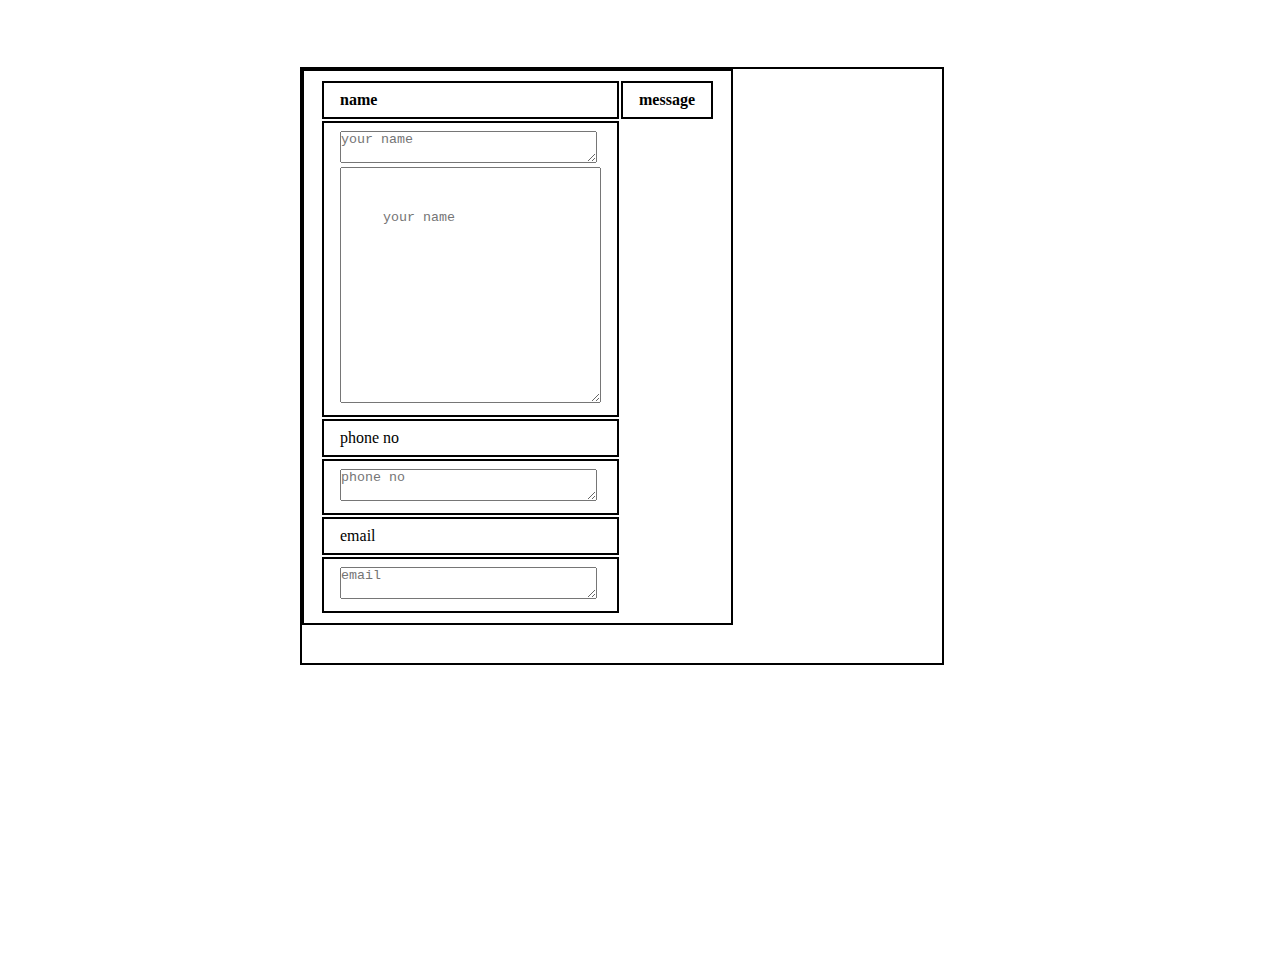
<file: index2.html>
<!DOCTYPE html>
<html lang="en">
<head>
  <meta charset="UTF-8">
  <meta name="viewport" content="width=device-width, initial-scale=1.0">
  <title>Document</title>
  <style>
    *{
      margin: 0px;
      padding: 0px;
    }
    table{
      /* border-collapse: collapse; */
      width: 400px;
      text-align: left;
    }
    table,th,tr,td{
      border: 2px solid;
      /* border-collapse: collapse; */
      padding: 0.5rem 1rem;
    }
  </style>
</head>
<body>
  <div style="height: 100vh; width: 100%;">
    <div style="height: 66vh; width: 50%; border: 2px solid; margin-left: 300px; margin-top: 67px;"> 
      <table>
        <tr>
          <th colspan="2">name</th>
          <th colspan="3">message</th>
        </tr>
        <tr><td>
          <textarea placeholder="your name" cols="30"></textarea>
          <textarea placeholder="your name" rows="10" style="padding: 42px;"></textarea>
        </td></tr>
        <tr>
          <td>phone no</td>
        </tr>
        <tr>
          <td>
            <textarea placeholder="phone no" cols="30"></textarea>
          </td>
        </tr>
        <tr>
          <td>email</td>
        </tr>
        <tr>
          <td>
            <textarea placeholder="email" cols="30"></textarea>
          </td>
        </tr>
      </table>
    </div>
  </div>
</body>
</html>
</file>
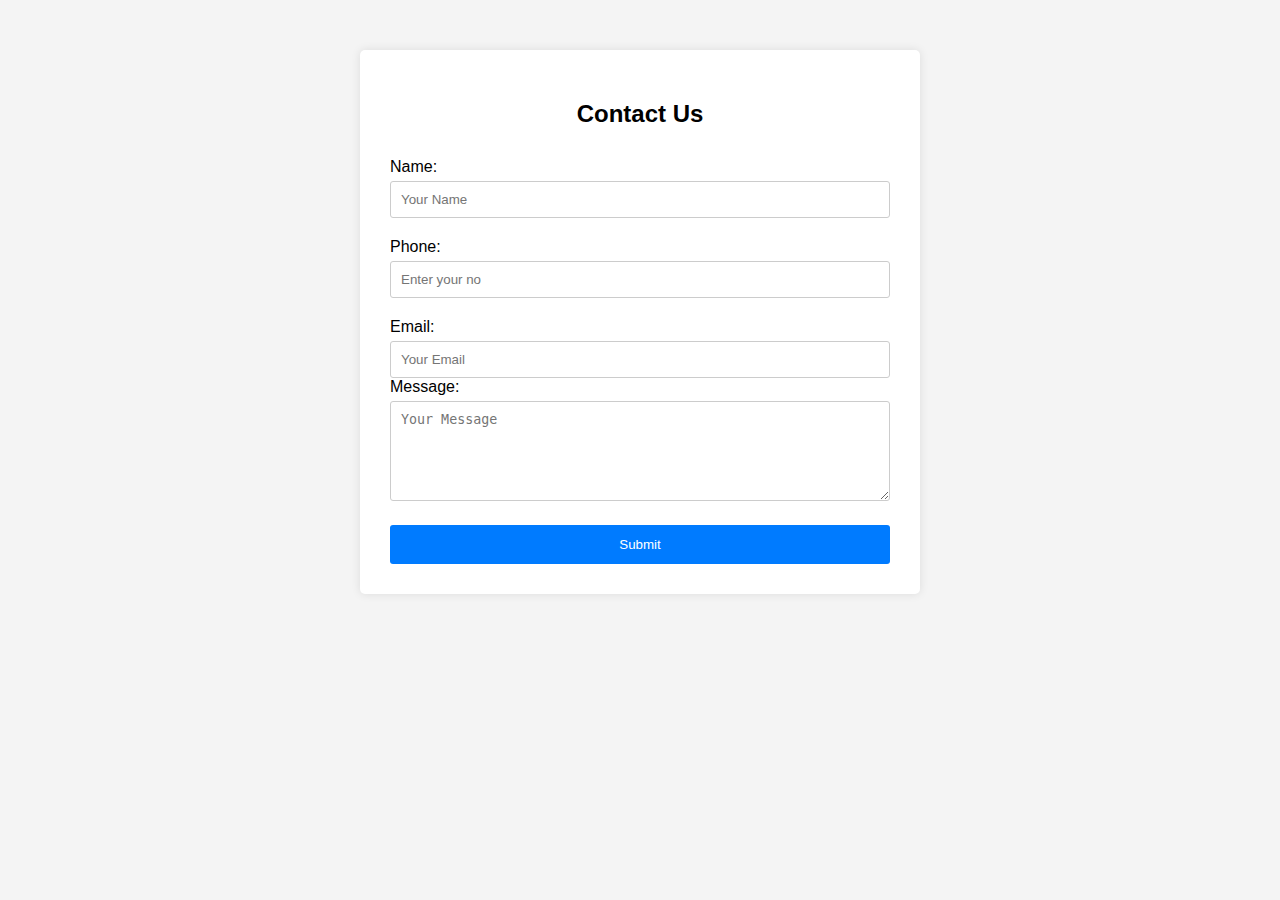
<file: index3.html>
<!-- <!DOCTYPE html>
<html lang="en">
<head>
    <meta charset="UTF-8">
    <meta name="viewport" content="width=device-width, initial-scale=1.0">
    <title>Contact Form</title>
    <style>
        body {
            font-family: sans-serif;
            background-color: #f4f4f4;
            display: flex;
            justify-content: center;
            align-items: center;
            min-height: 100vh;
        }

        .container {
            background-color: #fff;
            padding: 30px;
            border-radius: 5px;
            box-shadow: 0 2px 5px rgba(0, 0, 0, 0.1);
            width: 500px;
        }

        h2 {
            text-align: center;
            margin-bottom: 20px;
        }

        label {
            display: block;
            margin-bottom: 5px;
            font-weight: bold;
        }

        input[type="text"],
        textarea,
        input[type="email"] {
            width: 100%;
            padding: 10px;
            margin-bottom: 15px;
            border: 1px solid #ccc;
            border-radius: 3px;
            box-sizing: border-box;
        }

        textarea {
            resize: vertical;
            height: 150px;
        }

        button {
            background-color: #007bff;
            color: #fff;
            padding: 12px 20px;
            border: none;
            border-radius: 3px;
            cursor: pointer;
            width: 100%;
            font-size: 16px;
            transition: background-color 0.3s ease;
        }

        button:hover {
            background-color: #0062cc;
        }
    </style>
</head>
<body>
    <div class="container">
        <h2>Contact Form</h2> -->
        <!-- <form>
            <table>
            <label for="name">Name</label>
            <input type="text" id="name" name="name" required>

            <label for="email">Email</label>
            <input type="email" id="email" name="email" required>

            <label for="message">Message</label>
            <textarea id="message" name="message" required></textarea>

            <button type="submit">Submit</button>
            </table>
        </form>
    </div>
</body>
</html> --> 
<!DOCTYPE html>
<html>
<head>
<style>
body {
  font-family: Arial, Helvetica, sans-serif;
  background-color: #f4f4f4;
}

.container {
  width: 500px;
  background-color: #fff;
  margin: 50px auto;
  padding: 30px;
  border-radius: 5px;
  box-shadow: 0 0 10px rgba(0, 0, 0, 0.1);
}

h2 {
  text-align: center;
  margin-bottom: 30px;
}

.form-group {
  margin-bottom: 20px;
}

label {
  display: block;
  margin-bottom: 5px;
}

input[type="text"],
input[type="email"],
textarea {
  width: 100%;
  padding: 10px;
  border: 1px solid #ccc;
  border-radius: 3px;
  box-sizing: border-box;
}

textarea {
  height: 100px;
  resize: vertical;
}

button {
  background-color: #007bff;
  color: #fff;
  padding: 12px 20px;
  border: none;
  border-radius: 3px;
  cursor: pointer;
  width: 100%;
}

button:hover {
  background-color: #0062cc;
}
</style>
</head>
<body>

<div class="container">
  <h2>Contact Us</h2>
  <form>
    <div class="form-group">
      <label for="name">Name:</label>
      <input type="text" id="name" name="name" placeholder="Your Name">
    </div>
    <div class="form-group">
      <label for="phone">Phone:</label>
      <input type="text" id="phone" name="phone" placeholder="Enter your no">
    </div>
    <div class="form- group">
      <label for="email">Email:</label>
      <input type="email" id="email" name="email" placeholder="Your Email">
    </div>
    <div class="form-group">
      <label for="message">Message:</label>
      <textarea id="message" name="message" placeholder="Your Message"></textarea>
    </div>
    <button type="submit">Submit</button>
  </form>
</div>

</body>
</html>
</file>
